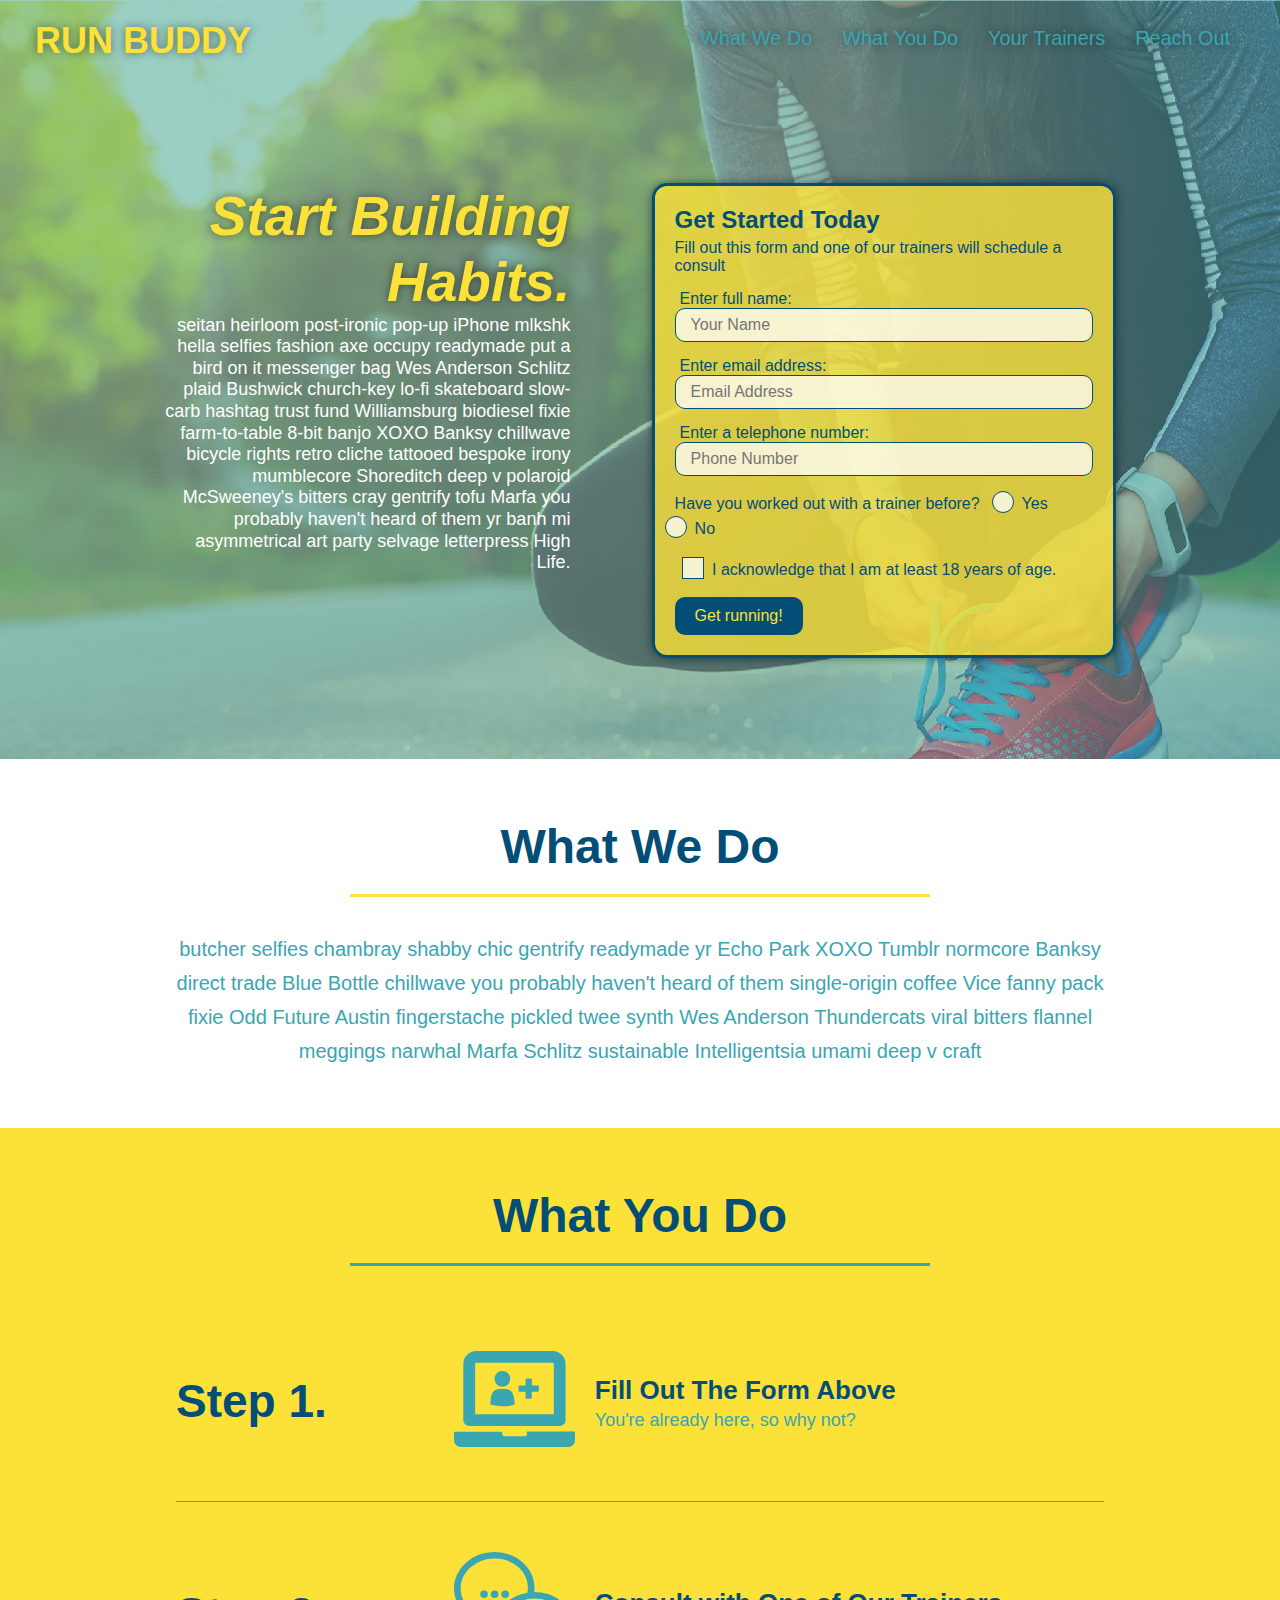
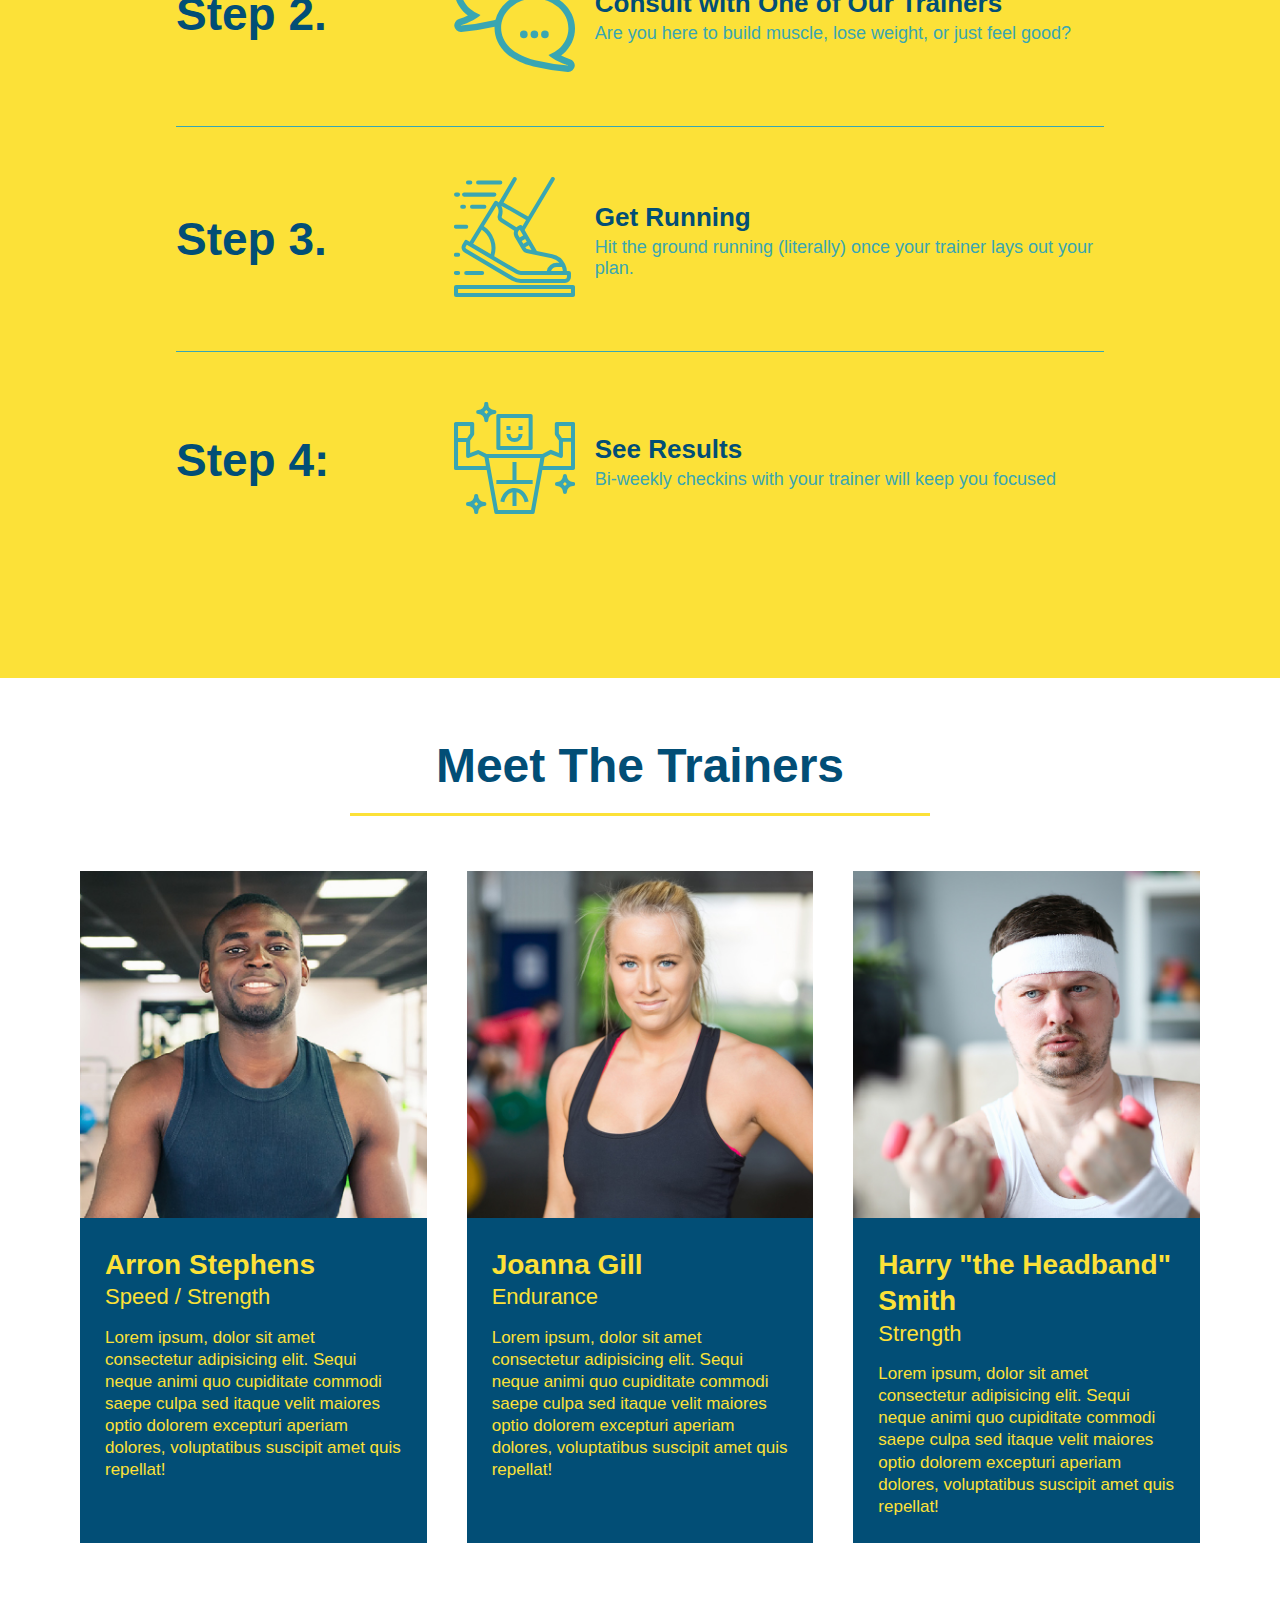
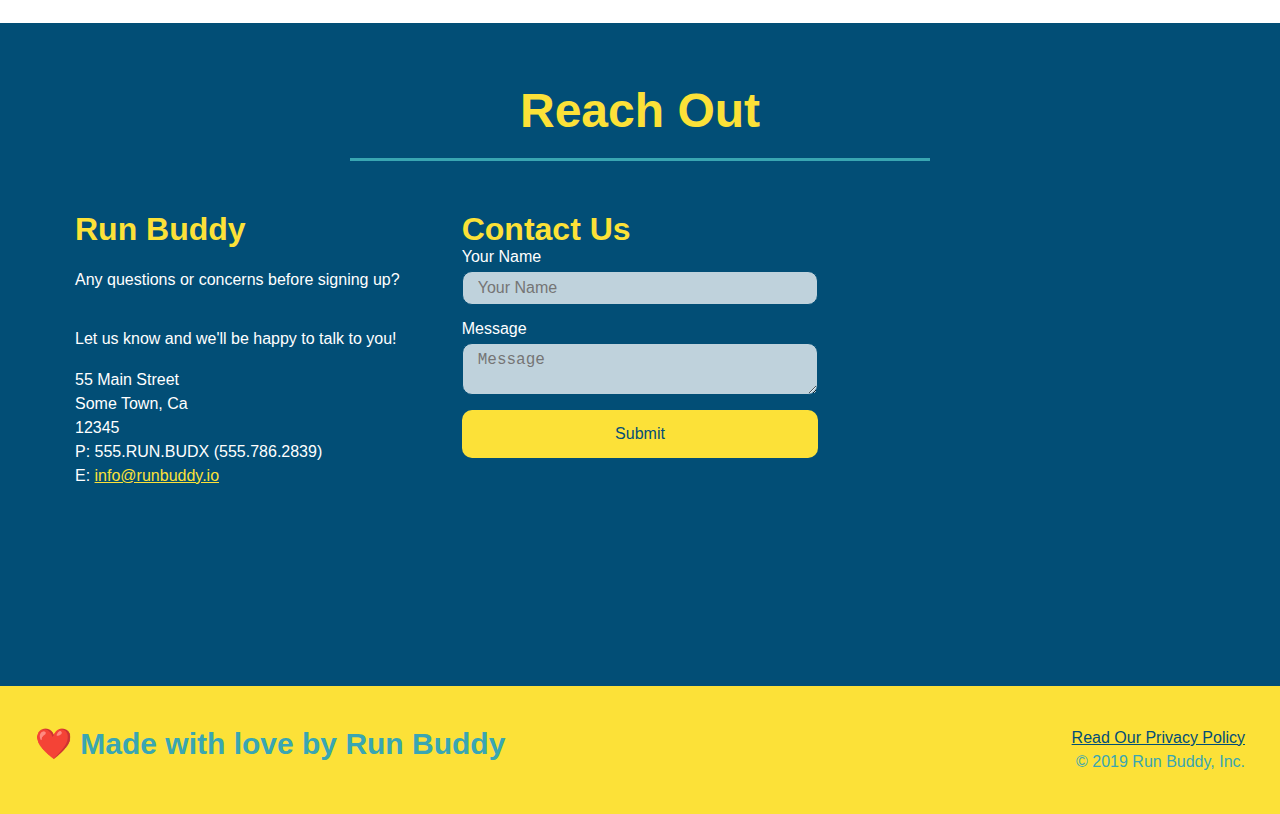
<file: index.html>
<!DOCTYPE html>
<html lang="en">
    
<head>
    <meta charset="UTF-8" />
    <meta name="viewport" content="width=device-width, initial-scale=1.0" />
    <title>Run Buddy</title>
    <link rel="stylesheet" href="./assets/css/style.css"/>
</head>

<body>
    <div>
    <!-- navigation-->
    <header>
        <h1>
        <a href="/">RUN BUDDY</a>
    </h1>
    <nav>
    <!-- Unordered list element -->
    <ul>
        <!-- List item element -->
        <li>
            <!-- Anchor element -->
            <a href="#what-we-do">What We Do</a>
        </li>
        <li>
            <a href="#what-you-do">What You Do</a>
        </li>
        <li>
            <a href="#your-trainers">Your Trainers</a>
        </li>
        <li>
            <a href="#reach-out">Reach Out</a>
        </li>
    </ul>
    </nav>
    </header>

    <!-- hero/jumbotron -->
    <section class="hero">
        <div class="hero-cta">
            <h2>Start Building Habits.</h2>
            <p>
               seitan heirloom post-ironic pop-up iPhone mlkshk hella selfies fashion axe occupy readymade put a bird on it messenger bag Wes Anderson Schlitz plaid Bushwick church-key lo-fi skateboard slow-carb hashtag trust fund Williamsburg biodiesel fixie farm-to-table 8-bit banjo XOXO Banksy chillwave bicycle rights retro cliche tattooed bespoke irony mumblecore Shoreditch deep v polaroid McSweeney's bitters cray gentrify tofu Marfa you probably haven't heard of them yr banh mi asymmetrical art party selvage letterpress High Life. 
            </p>
        </div>

        <div class="hero-form">
            <h3>Get Started Today</h3>
            <p>Fill out this form and one of our trainers will schedule a consult</p>
            <!-- Add form element -->
            <form>
                <label for="name">Enter full name:</label>
                <input type="text" placeholder="Your Name" name="name" id="name" class="form-input" />  
                <label for="email">Enter email address:</label>
                <input type="email" placeholder="Email Address" name="email address" id="email" class="form-input"/>
                <label for="phone">Enter a telephone number:</label>
                <input type="tel" placeholder="Phone Number" name="phone" id="phone" class="form-input" />
                
                <p>
                Have you worked out with a trainer before?
                <span class="radio-wrapper">
                    <input type="radio" name="trainer-confirm" id="trainer-yes" />
                    <label for="trainer-yes">Yes</label>
                </span>
                <span class="radio-wrapper">
                    <input type="radio" name="trainer-confirm" id="trainer-no" />
                    <label for="trainer-no">No</label>
                    </span>
                </p>
                <p>
                    <span class="checkbox-wrapper">
                    <input type="checkbox" name="checkpoint1" id="checkbox" />
                    <label for="checkbox">
                    I acknowledge that I am at least 18 years of age.
                </label>
                        
                    </span>
                    </p>
                    <button type="submit">
                        Get running!
                    </button>
                </form>
            </div>
    </section>
        <!-- end hero -->
            
    <!--"what we do?" section -->
    <section id="what-we-do" class="intro">
        <div class="flex-row">
        <h2 class="section-title primary-border">
            What We Do
        </h2>
        </div>
        <div class="flex-row">
        <p>
            butcher selfies chambray shabby chic gentrify readymade yr Echo Park XOXO Tumblr normcore Banksy direct trade Blue Bottle chillwave you probably haven't heard of them single-origin coffee Vice fanny pack fixie Odd Future Austin fingerstache pickled twee synth Wes Anderson Thundercats viral bitters flannel meggings narwhal Marfa Schlitz sustainable Intelligentsia umami deep v craft
        </p>
        </div>
    </section>

    <!--"what you do" section -->
    <section id="what-you-do" class="steps">
        <div class="flex-row">
        <h2 class="section-title secondary-border">
            What You Do
        </h2>
        </div>

        <div class="step"> 
            <h3>Step 1.</h3>
            <div class="step-info">
                <div class="step-img">
                <img src="./assets/images/step-1.svg" alt="" />
                </div>
                <div class="step-text">
                <h4>Fill Out The Form Above</h4>
                <p>You're already here, so why not?</p>
                </div>
            </div>
        </div>

        <div class="step">
            <h3>Step 2.</h3>
            <div class="step-info">
                <div class="step-img">
                <img src="./assets/images/step-2.svg" alt="" />
                </div>
                <div class="step-text">
                <h4>Consult with One of Our Trainers</h4>
                <p>Are you here to build muscle, lose weight, or just feel good?</p>
                </div>
            </div>
        </div>

        <div class="step">
            <h3>Step 3.</h3>
            <div class="step-info">
                <div class="step-img">
                <img src="./assets\images\step-3.svg" alt="" />
                </div>
                <div class="step-text">
                <h4>Get Running</h4>
                <p>Hit the ground running (literally) once your trainer lays out your plan.</p>
                </div>
            </div>
        </div>

        <div class="step">
            <h3>Step 4:</h3>
            <div class="step-info">
                <div class="step-img">
                <img src="./assets\images\step-4.svg" alt="" />
                </div>
                <div class="step-text">
                <h4>See Results</h4>
                <p>Bi-weekly checkins with your trainer will keep you focused</p>
                </div>
            </div>
        </div>

    </section>

    <!-- "meet the trainers" section-->
    <section id="your-trainers">
        <div class="flex-row">
        <h2 class="section-title primary-border">
            Meet The Trainers
        </h2>
        </div>

        <div class="trainers">
        <article class="trainer">
            <img src="./assets/images/trainer-1.jpg" alt="Arron Stephens in his workout clothes, ready to pump iron" />
            <div class="trainer-bio">
                <h3 class="trainer-name">Arron Stephens</h3>
                <h4 class="trainer-role">Speed / Strength</h4>
                <p>
                    Lorem ipsum, dolor sit amet consectetur adipisicing elit. Sequi neque animi quo cupiditate commodi saepe culpa sed
                    itaque velit maiores optio dolorem excepturi aperiam dolores, voluptatibus suscipit amet quis repellat!
                </p>
            </div>
        </article>

        <!-- second trainer bio-->
        <article class="trainer">
            <img src="./assets/images/trainer-2.jpg" alt="Joanna Gill cooling off after a workout" />
            <div class="trainer-bio">
                <h3 class="trainer-name">Joanna Gill</h3>
                <h4 class="trainer-role">Endurance</h4>
                <p>Lorem ipsum, dolor sit amet consectetur adipisicing elit. Sequi neque animi quo cupiditate commodi saepe culpa sed
                    itaque velit maiores optio dolorem excepturi aperiam dolores, voluptatibus suscipit amet quis repellat!
                </p>
            </div>
        </article>

        <!-- third trainer bio-->
        <article class="trainer">
            <img src="./assets/images/trainer-3.jpg" alt="Harry Smith wearing a headband and lifting comically small pink weights" />
            <div class="trainer-bio">
                <h3 class="trainer-name">Harry "the Headband" Smith</h3>
                <h4 class="trainer-role">Strength</h4>
                <p>
                    Lorem ipsum, dolor sit amet consectetur adipisicing elit. Sequi neque animi quo cupiditate commodi saepe culpa sed
                    itaque velit maiores optio dolorem excepturi aperiam dolores, voluptatibus suscipit amet quis repellat!
                </p>
            </div>
        </article>
        </div>
    </section>

    <!-- "reach out" section -->
    <section id="reach-out" class="contact">
        <div class="flex-row">
        <h2 class="section-title secondary-border">
            Reach Out
        </h2>
        </div>

        <div class="contact-info">
            <div>
            <h3>Run Buddy</h3>
            <p>Any questions or concerns before signing up?</p>
            <br />
            Let us know and we'll be happy to talk to you!
            </p>
            <address>
                55 Main Street <br />
                Some Town, Ca <br />
                12345 <br />
                P: 555.RUN.BUDX (555.786.2839) <br />
                E: <a href="mailto:info@runbuddy.io">info@runbuddy.io</a>
            </address>
        </div>

        <div class="contact-form">
            <h3>Contact Us</h3>
            <form>
                <label for="contact-name">Your Name</label>
                <input type="text" id="contact-name" placeholder="Your Name" />

                <label for="contact-message">Message</label>
                <textarea id="contact-message" placeholder="Message"></textarea>

                <button type="submit">Submit</button>
            </form>
        </div>

        <iframe src="https://www.google.com/maps/embed?pb=!1m18!1m12!1m3!1d2909.3594235876017!2d-87.98342108457864!3d43.18096867914035!2m3!1f0!2f0!3f0!3m2!1i1024!2i768!4f13.1!3m3!1m2!1s0x8804e2f21f61628b%3A0xec68ac436f4f322d!2s5666%20W%20Green%20Brook%20Dr%2C%20Brown%20Deer%2C%20WI%2053223!5e0!3m2!1sen!2sus!4v1638125254003!5m2!1sen!2sus" 
            frameborder="0"
            style="border:0;" 
            allowfullscreen>
            </iframe>
        </div>
    </section>

    <!-- footer -->
    <footer>
        <h2>❤️ Made with love by Run Buddy</h2>
        <div>
            <a href="./privacy-policy.html">Read Our Privacy Policy</a><br/>
            &copy; 2019 Run Buddy, Inc.
        </div>
    </footer>       
</body>

</html>
</file>
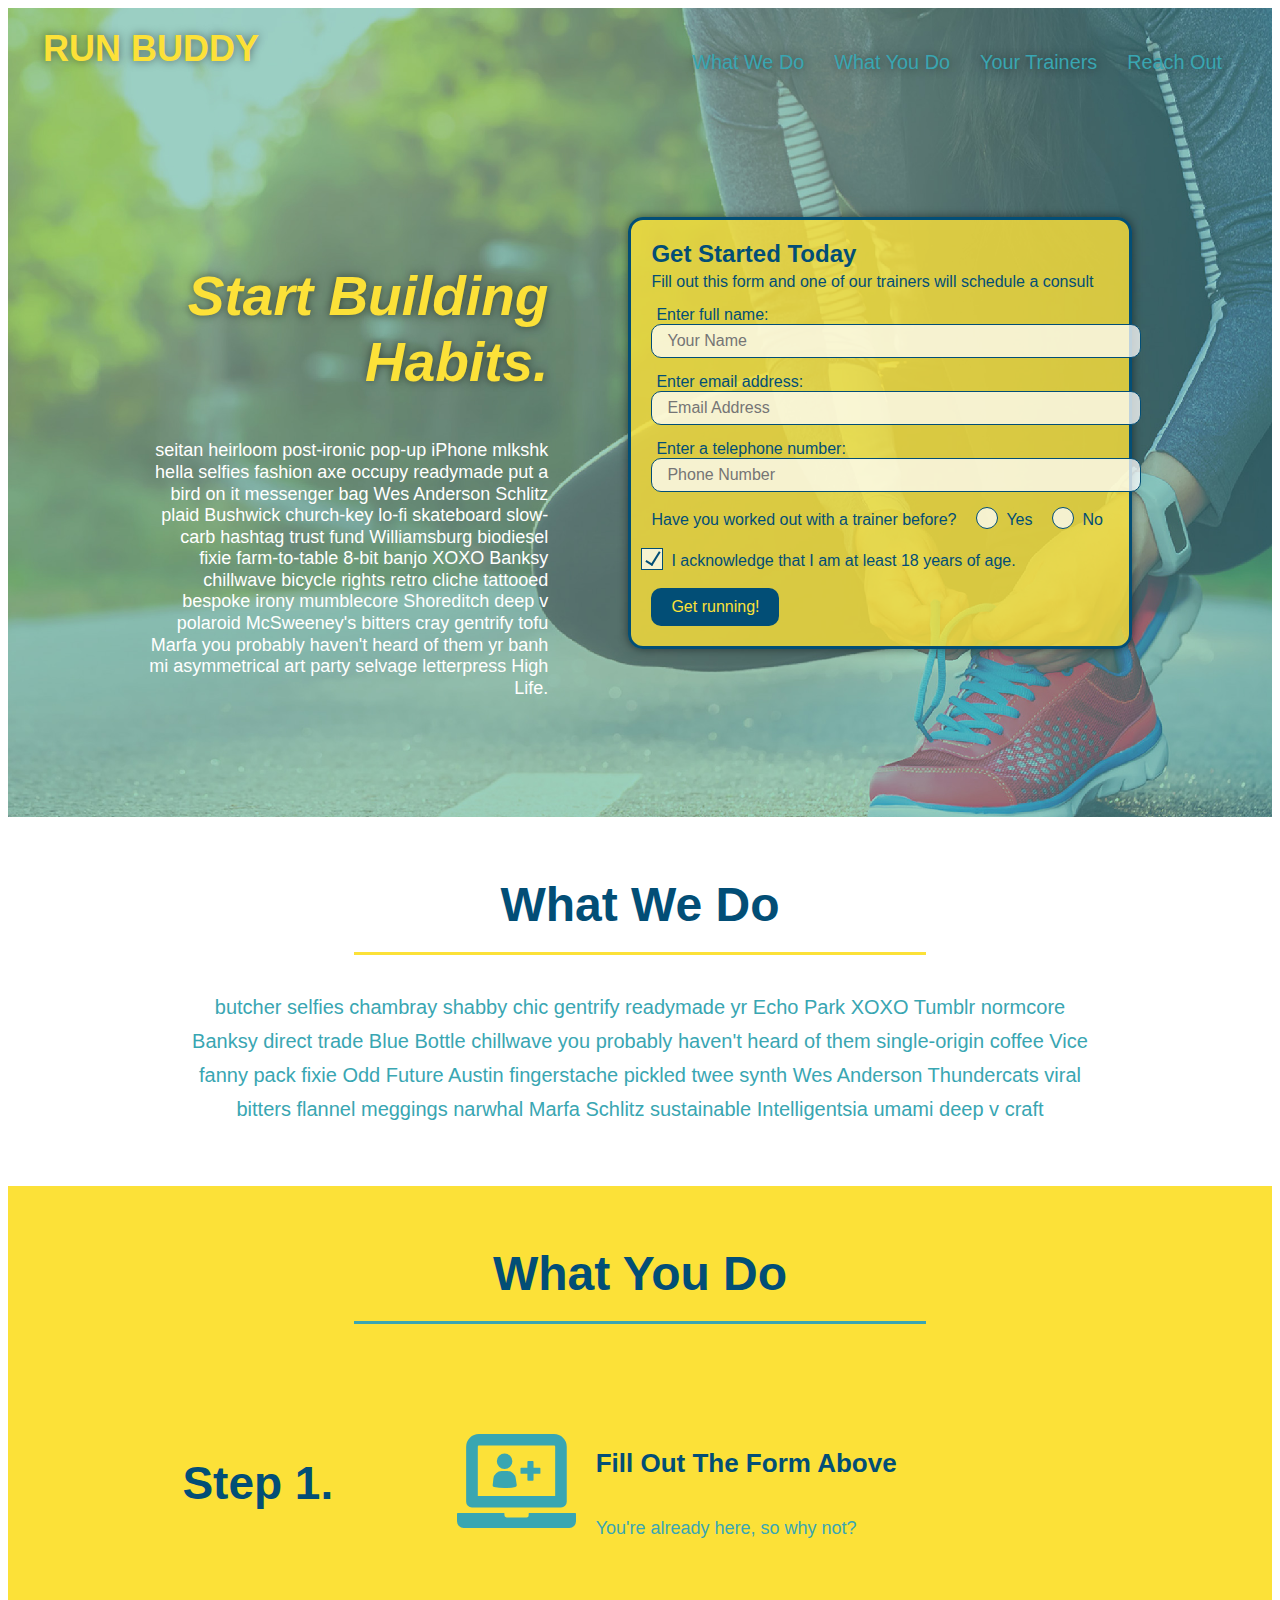
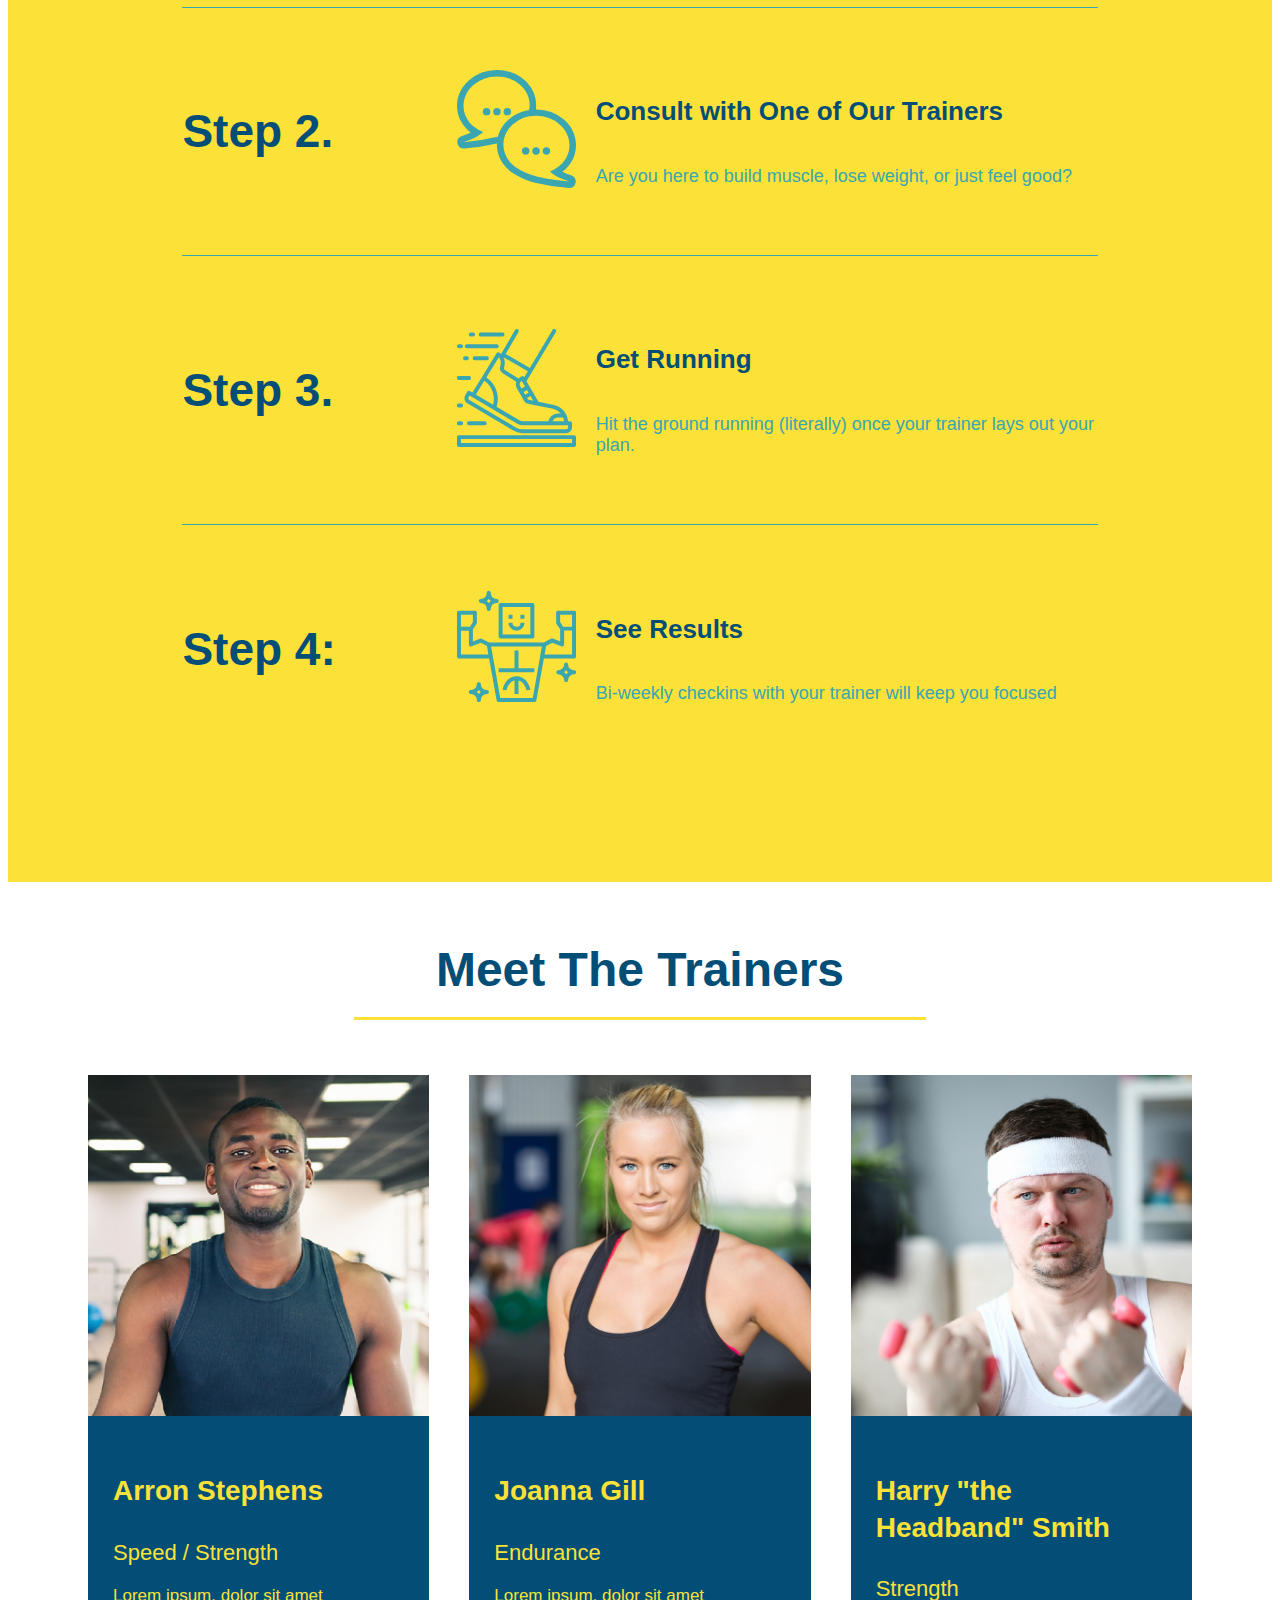
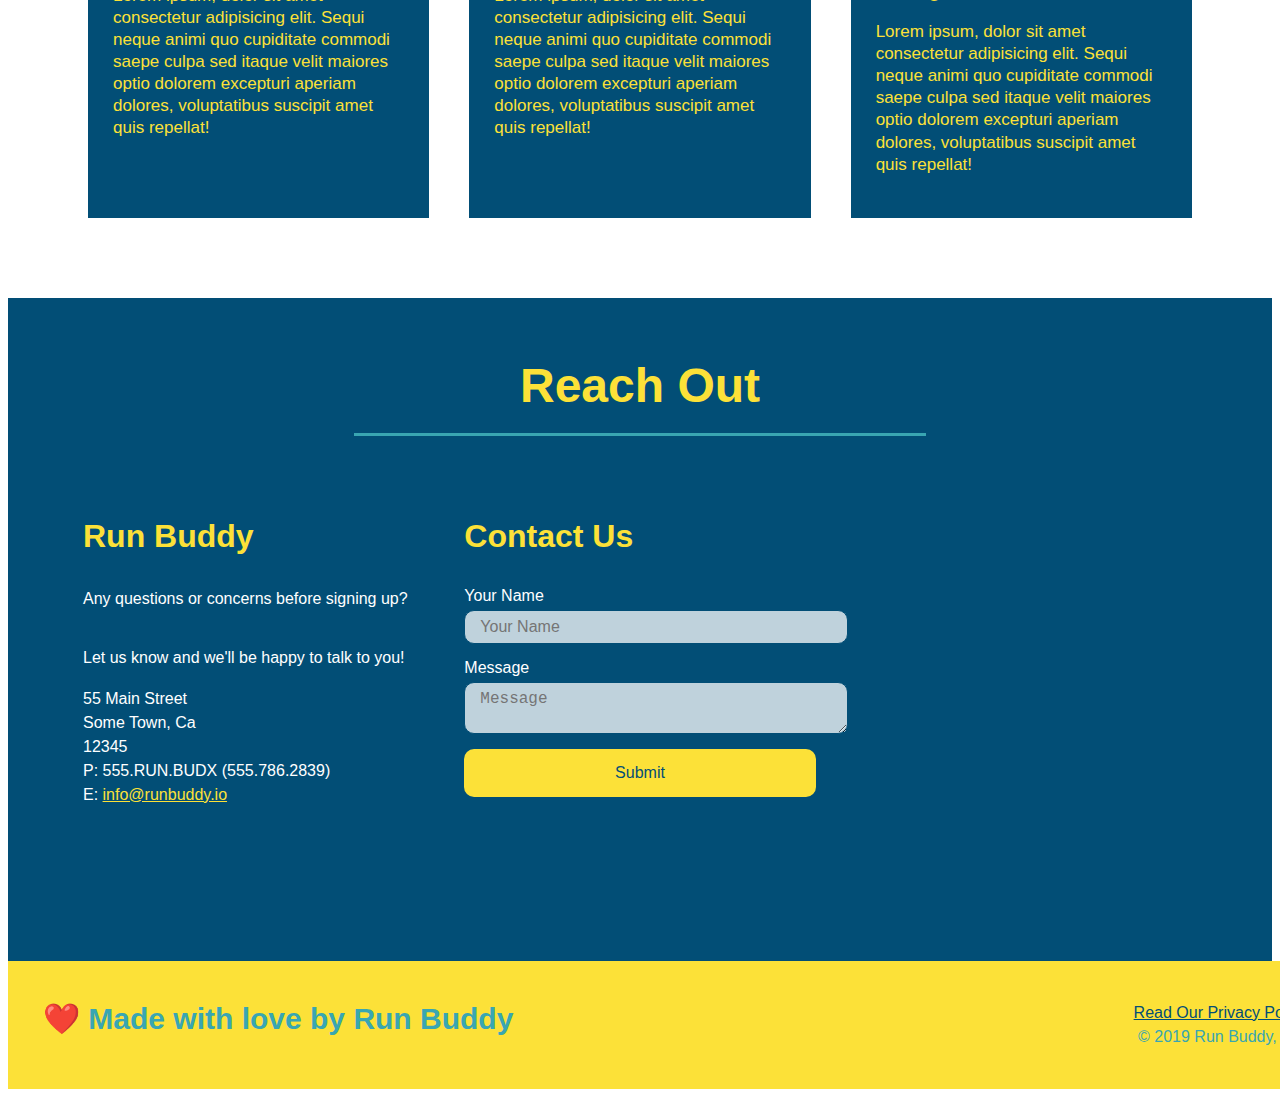
<file: run-buddy/index.html>
<!DOCTYPE html>
<html lang="en">
    
<head>
    <meta charset="UTF-8" />
    <meta name="viewport" content="width=device-width, initial-scale=1.0" />
    <title>Run Buddy</title>
    <link rel="stylesheet" href="./assets/css/style.css"/>
</head>

<body>
    <div>
    <!-- navigation-->
    <header>
        <h1>
        <a href="/">RUN BUDDY</a>
    </h1>
    <nav>
    <!-- Unordered list element -->
    <ul>
        <!-- List item element -->
        <li>
            <!-- Anchor element -->
            <a href="#what-we-do">What We Do</a>
        </li>
        <li>
            <a href="#what-you-do">What You Do</a>
        </li>
        <li>
            <a href="#your-trainers">Your Trainers</a>
        </li>
        <li>
            <a href="#reach-out">Reach Out</a>
        </li>
    </ul>
    </nav>
    </header>

    <!-- hero/jumbotron -->
    <section class="hero">
        <div class="hero-cta">
            <h2>Start Building Habits.</h2>
            <p>
               seitan heirloom post-ironic pop-up iPhone mlkshk hella selfies fashion axe occupy readymade put a bird on it messenger bag Wes Anderson Schlitz plaid Bushwick church-key lo-fi skateboard slow-carb hashtag trust fund Williamsburg biodiesel fixie farm-to-table 8-bit banjo XOXO Banksy chillwave bicycle rights retro cliche tattooed bespoke irony mumblecore Shoreditch deep v polaroid McSweeney's bitters cray gentrify tofu Marfa you probably haven't heard of them yr banh mi asymmetrical art party selvage letterpress High Life. 
            </p>
        </div>

        <div class="hero-form">
            <h3>Get Started Today</h3>
            <p>Fill out this form and one of our trainers will schedule a consult</p>
            <!-- Add form element -->
            <form>
                <label for="name">Enter full name:</label>
                <input type="text" placeholder="Your Name" name="name" id="name" class="form-input" />  
                <label for="email">Enter email address:</label>
                <input type="email" placeholder="Email Address" name="email address" id="email" class="form-input"/>
                <label for="phone">Enter a telephone number:</label>
                <input type="tel" placeholder="Phone Number" name="phone" id="phone" class="form-input" />
                
                <p>
                Have you worked out with a trainer before?
                <span class="radio-wrapper">
                    <input type="radio" name="trainer-confirm" id="trainer-yes" />
                    <label for="trainer-yes">Yes</label>
                </span>
                <span class="radio-wrapper">
                    <input type="radio" name="trainer-confirm" id="trainer-no" />
                    <label for="trainer-no">No</label>
                    </span>
                </p>
                <p>
                    <span class="checkbox-wrapper">
                    <label for="checkbox" >
                    I acknowledge that I am at least 18 years of age.
                    </label>
                        <input type="checkbox" name="age-confirm" id="checkbox" />
                    </span>
                    </p>
                    <button type="submit">
                        Get running!
                    </button>
                </form>
            </div>
    </section>
        <!-- end hero -->
            
    <!--"what we do?" section -->
    <section id="what-we-do" class="intro">
        <div class="flex-row">
        <h2 class="section-title primary-border">
            What We Do
        </h2>
        </div>
        <div class="flex-row">
        <p>
            butcher selfies chambray shabby chic gentrify readymade yr Echo Park XOXO Tumblr normcore Banksy direct trade Blue Bottle chillwave you probably haven't heard of them single-origin coffee Vice fanny pack fixie Odd Future Austin fingerstache pickled twee synth Wes Anderson Thundercats viral bitters flannel meggings narwhal Marfa Schlitz sustainable Intelligentsia umami deep v craft
        </p>
        </div>
    </section>

    <!--"what you do" section -->
    <section id="what-you-do" class="steps">
        <div class="flex-row">
        <h2 class="section-title secondary-border">
            What You Do
        </h2>
        </div>

        <div class="step"> 
            <h3>Step 1.</h3>
            <div class="step-info">
                <div class="step-img">
                <img src="./assets/images/step-1.svg" alt="" />
                </div>
                <div class="step-text">
                <h4>Fill Out The Form Above</h4>
                <p>You're already here, so why not?</p>
                </div>
            </div>
        </div>

        <div class="step">
            <h3>Step 2.</h3>
            <div class="step-info">
                <div class="step-img">
                <img src="./assets/images/step-2.svg" alt="" />
                </div>
                <div class="step-text">
                <h4>Consult with One of Our Trainers</h4>
                <p>Are you here to build muscle, lose weight, or just feel good?</p>
                </div>
            </div>
        </div>

        <div class="step">
            <h3>Step 3.</h3>
            <div class="step-info">
                <div class="step-img">
                <img src="./assets\images\step-3.svg" alt="" />
                </div>
                <div class="step-text">
                <h4>Get Running</h4>
                <p>Hit the ground running (literally) once your trainer lays out your plan.</p>
                </div>
            </div>
        </div>

        <div class="step">
            <h3>Step 4:</h3>
            <div class="step-info">
                <div class="step-img">
                <img src="./assets\images\step-4.svg" alt="" />
                </div>
                <div class="step-text">
                <h4>See Results</h4>
                <p>Bi-weekly checkins with your trainer will keep you focused</p>
                </div>
            </div>
        </div>

    </section>

    <!-- "meet the trainers" section-->
    <section id="your-trainers">
        <div class="flex-row">
        <h2 class="section-title primary-border">
            Meet The Trainers
        </h2>
        </div>

        <div class="trainers">
        <article class="trainer">
            <img src="./assets/images/trainer-1.jpg" alt="Arron Stephens in his workout clothes, ready to pump iron" />
            <div class="trainer-bio">
                <h3 class="trainer-name">Arron Stephens</h3>
                <h4 class="trainer-role">Speed / Strength</h4>
                <p>
                    Lorem ipsum, dolor sit amet consectetur adipisicing elit. Sequi neque animi quo cupiditate commodi saepe culpa sed
                    itaque velit maiores optio dolorem excepturi aperiam dolores, voluptatibus suscipit amet quis repellat!
                </p>
            </div>
        </article>

        <!-- second trainer bio-->
        <article class="trainer">
            <img src="./assets/images/trainer-2.jpg" alt="Joanna Gill cooling off after a workout" />
            <div class="trainer-bio">
                <h3 class="trainer-name">Joanna Gill</h3>
                <h4 class="trainer-role">Endurance</h4>
                <p>Lorem ipsum, dolor sit amet consectetur adipisicing elit. Sequi neque animi quo cupiditate commodi saepe culpa sed
                    itaque velit maiores optio dolorem excepturi aperiam dolores, voluptatibus suscipit amet quis repellat!
                </p>
            </div>
        </article>

        <!-- third trainer bio-->
        <article class="trainer">
            <img src="./assets/images/trainer-3.jpg" alt="Harry Smith wearing a headband and lifting comically small pink weights" />
            <div class="trainer-bio">
                <h3 class="trainer-name">Harry "the Headband" Smith</h3>
                <h4 class="trainer-role">Strength</h4>
                <p>
                    Lorem ipsum, dolor sit amet consectetur adipisicing elit. Sequi neque animi quo cupiditate commodi saepe culpa sed
                    itaque velit maiores optio dolorem excepturi aperiam dolores, voluptatibus suscipit amet quis repellat!
                </p>
            </div>
        </article>
        </div>
    </section>

    <!-- "reach out" section -->
    <section id="reach-out" class="contact">
        <div class="flex-row">
        <h2 class="section-title secondary-border">
            Reach Out
        </h2>
        </div>

        <div class="contact-info">
            <div>
            <h3>Run Buddy</h3>
            <p>Any questions or concerns before signing up?</p>
            <br />
            Let us know and we'll be happy to talk to you!
            </p>
            <address>
                55 Main Street <br />
                Some Town, Ca <br />
                12345 <br />
                P: 555.RUN.BUDX (555.786.2839) <br />
                E: <a href="mailto:info@runbuddy.io">info@runbuddy.io</a>
            </address>
        </div>

        <div class="contact-form">
            <h3>Contact Us</h3>
            <form>
                <label for="contact-name">Your Name</label>
                <input type="text" id="contact-name" placeholder="Your Name" />

                <label for="contact-message">Message</label>
                <textarea id="contact-message" placeholder="Message"></textarea>

                <button type="submit">Submit</button>
            </form>
        </div>

        <iframe src="https://www.google.com/maps/embed?pb=!1m18!1m12!1m3!1d2909.3594235876017!2d-87.98342108457864!3d43.18096867914035!2m3!1f0!2f0!3f0!3m2!1i1024!2i768!4f13.1!3m3!1m2!1s0x8804e2f21f61628b%3A0xec68ac436f4f322d!2s5666%20W%20Green%20Brook%20Dr%2C%20Brown%20Deer%2C%20WI%2053223!5e0!3m2!1sen!2sus!4v1638125254003!5m2!1sen!2sus" 
            frameborder="0"
            style="border:0;" 
            allowfullscreen>
            </iframe>
        </div>
    </section>

    <!-- footer -->
    <footer>
        <h2>❤️ Made with love by Run Buddy</h2>
        <div>
            <a href="./privacy-policy.html">Read Our Privacy Policy</a><br/>
            &copy; 2019 Run Buddy, Inc.
        </div>
    </footer>       
</body>

</html>
</file>
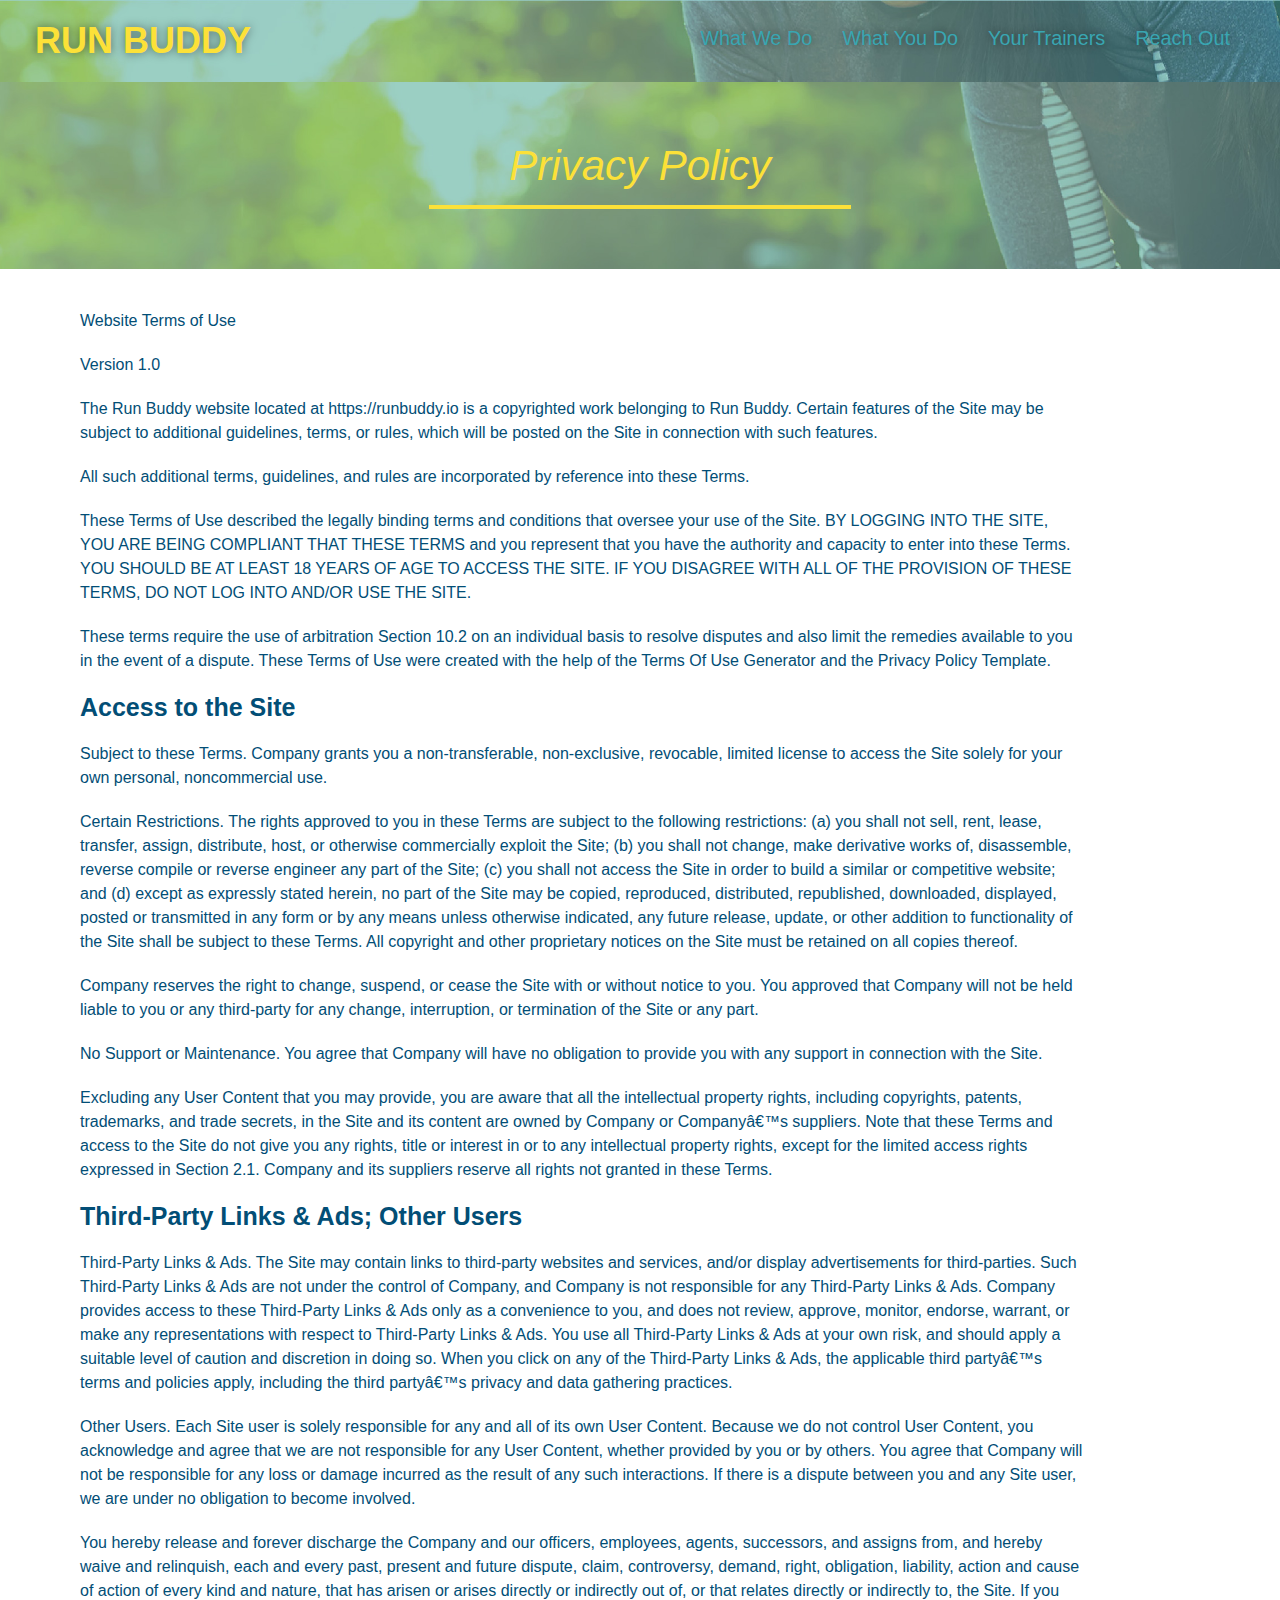
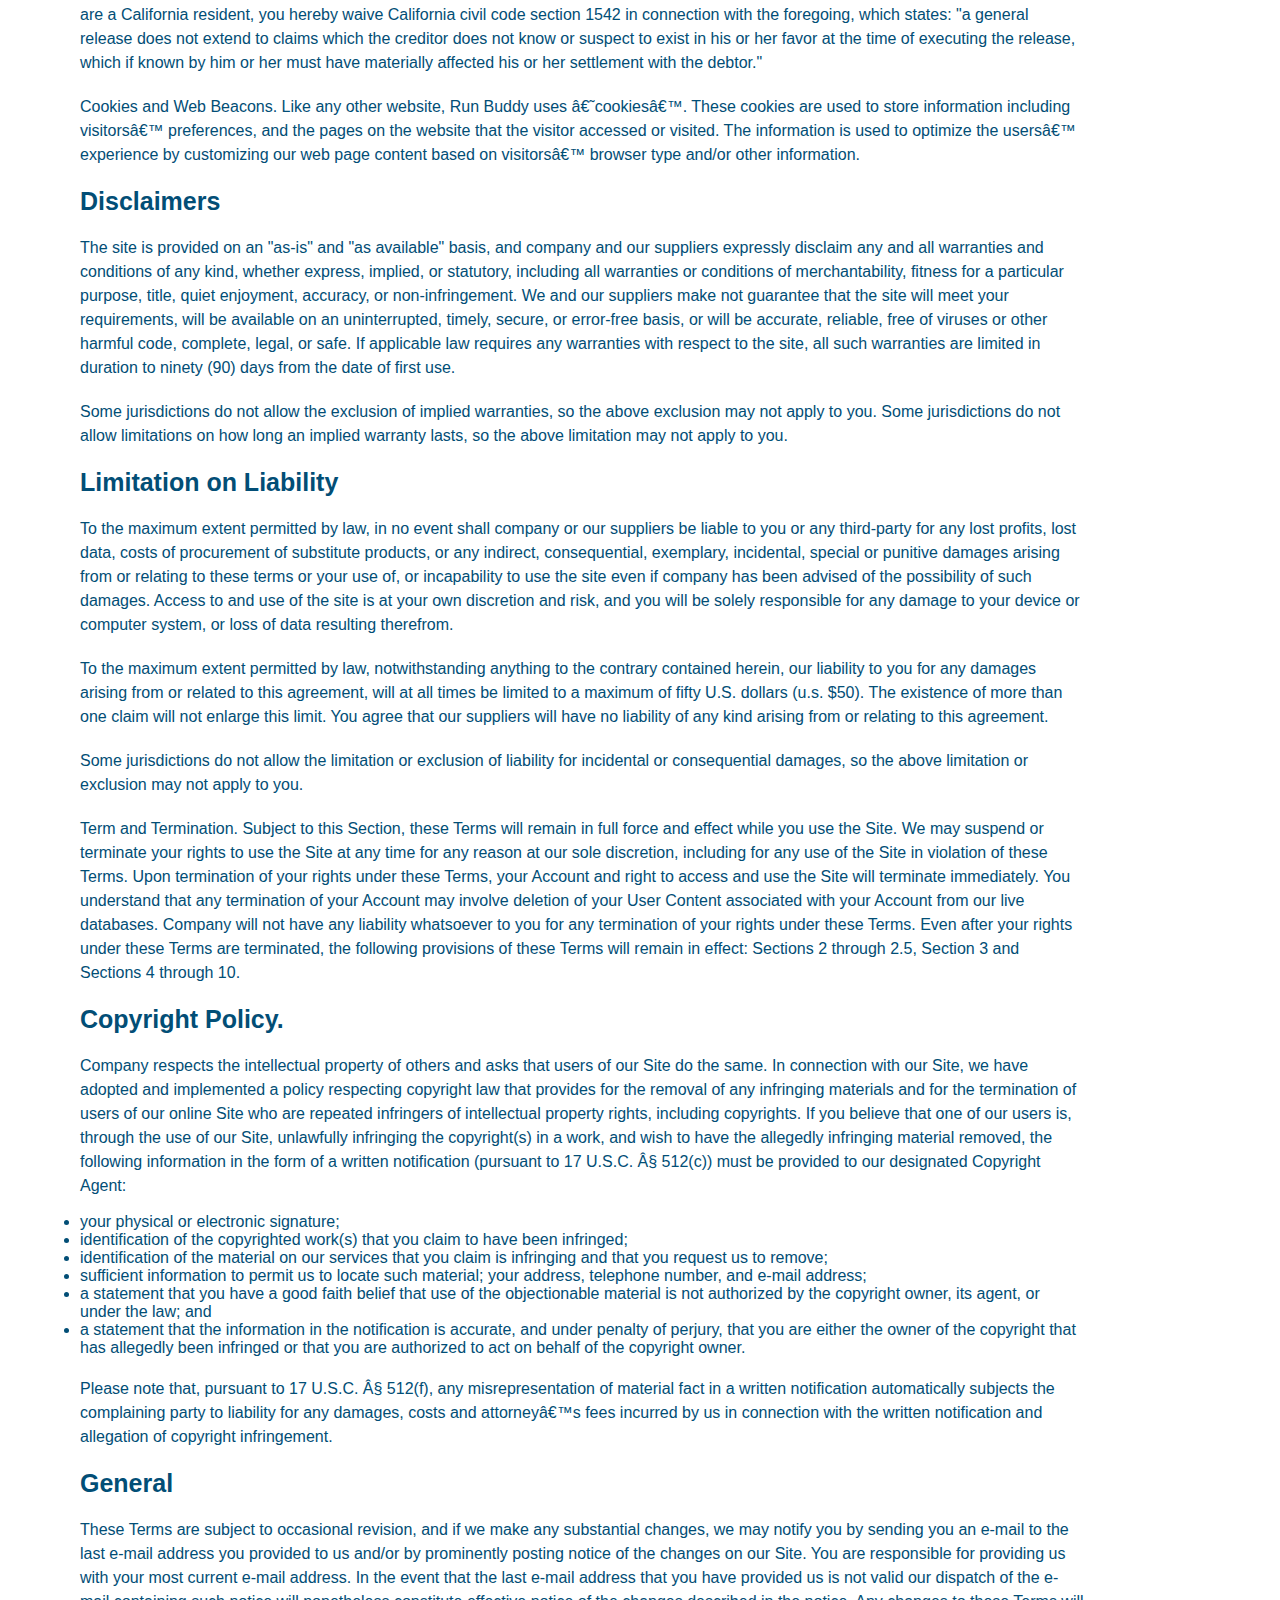
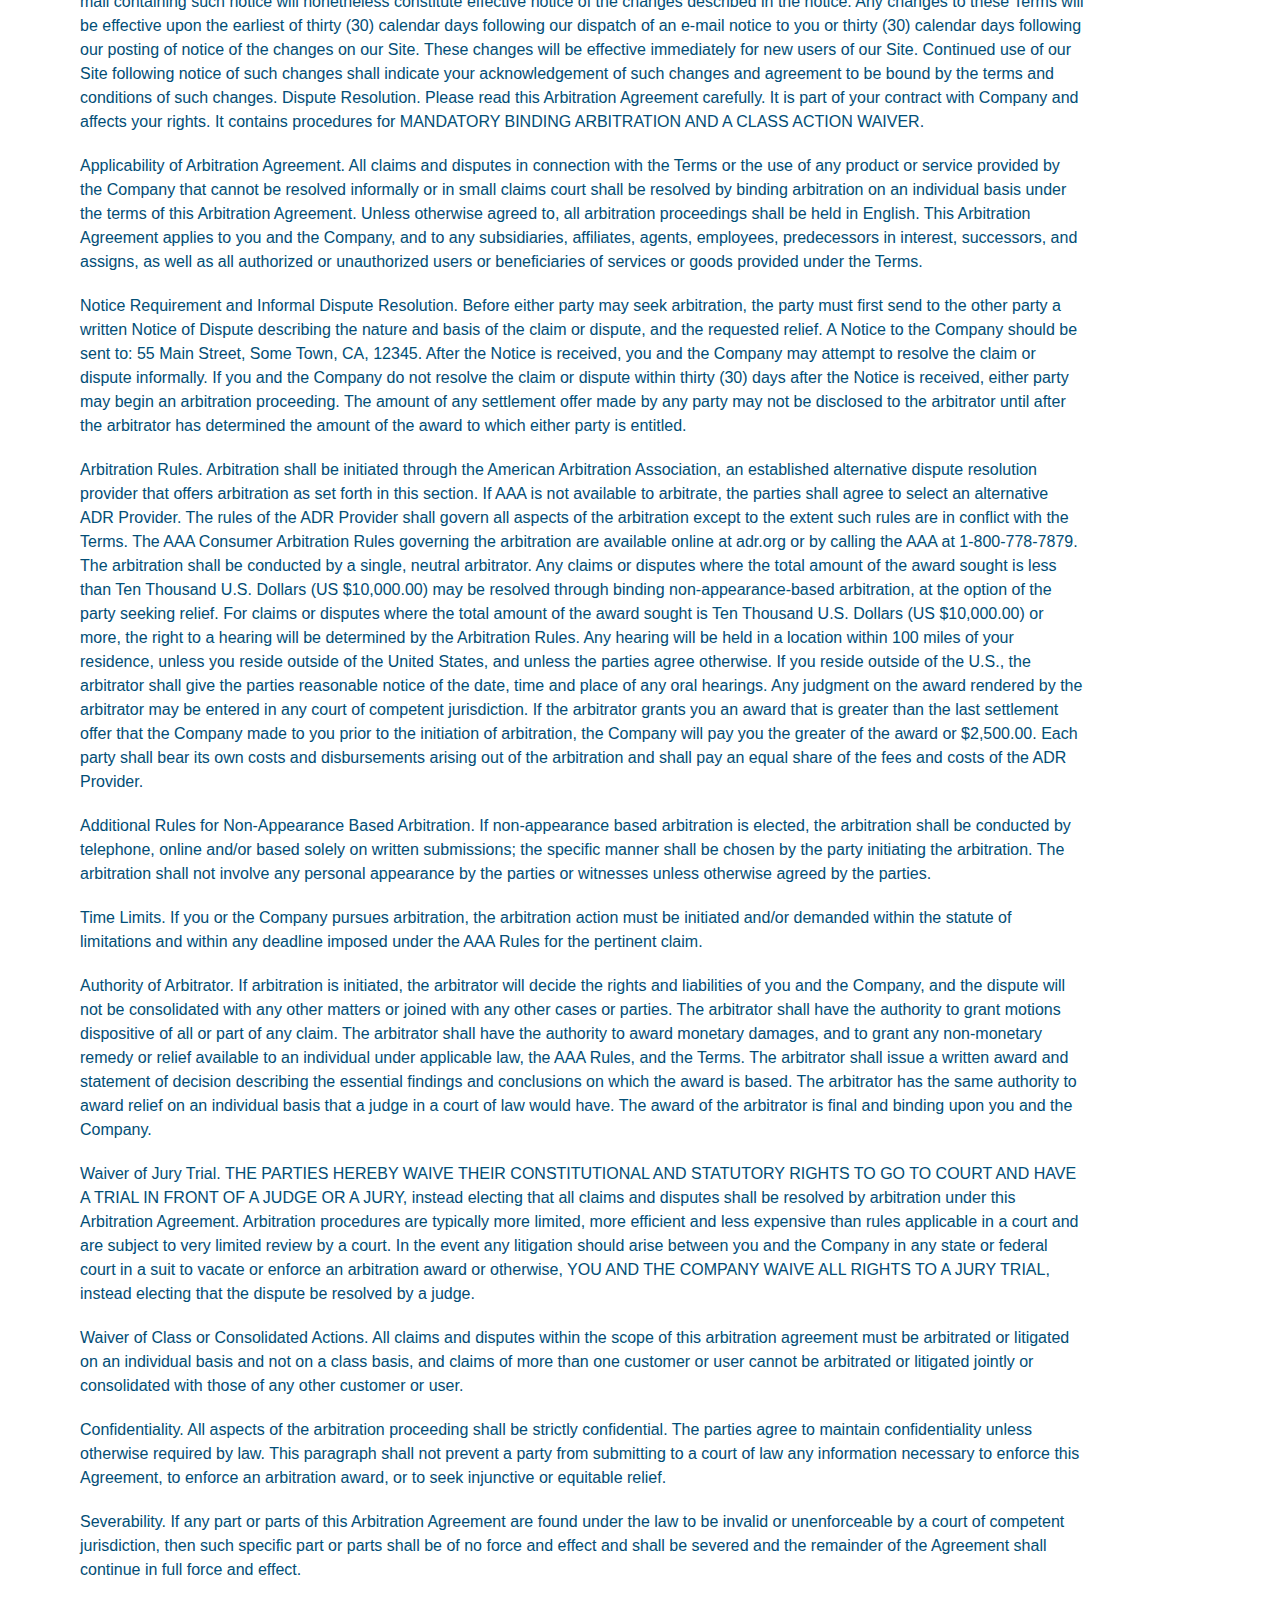
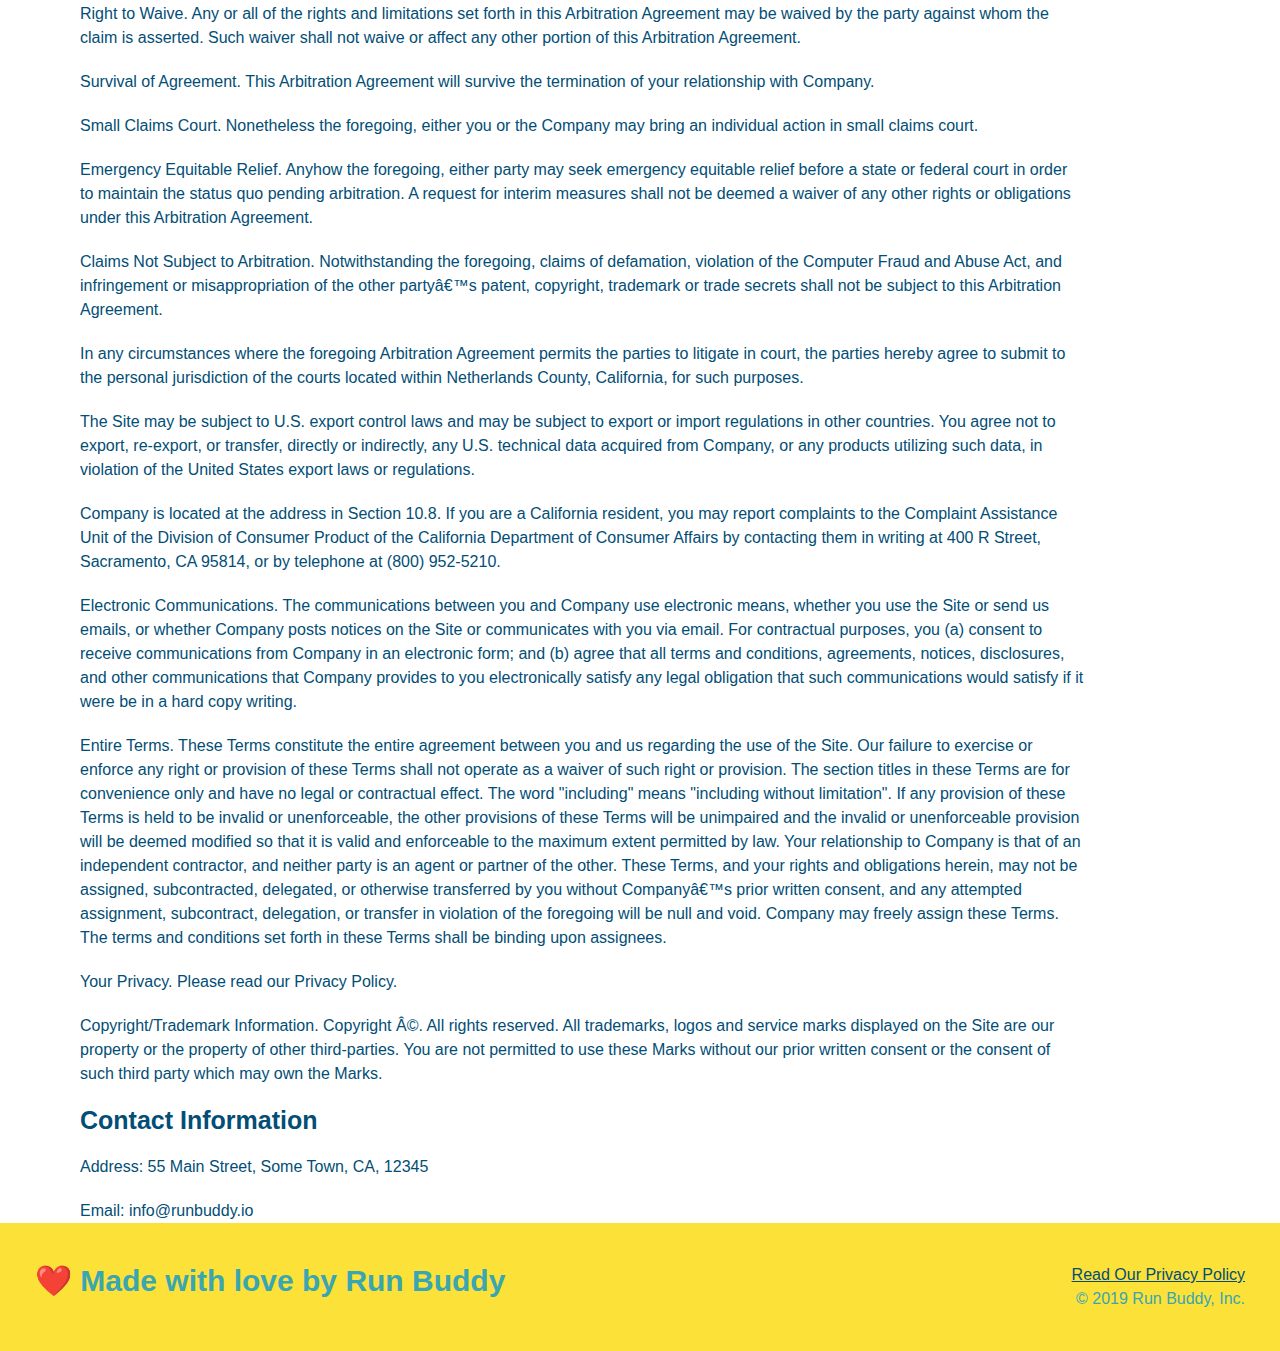
<file: privacy-policy.html>
<!DOCTYPE html>
<html lang="en">
<head>
    <meta charset="UTF-8">
    <meta http-equiv="X-UA-Compatible" content="IE=edge">
    <meta name="viewport" content="width=device-width, initial-scale=1.0" />
    <link rel="stylesheet" href="./assets/css/style.css" />
    <link rel="stylesheet" href="./assets/css/secondary-styles.css" />
    <title>Privacy Policy - Run Buddy</title>

</head>

<body>
    <div>
    <!-- Do this to all of the <a> elements in privacy-policy.html -->
    <header>
        <h1>
        <a href="/">RUN BUDDY</a>
    </h1>
    <nav>
    <!-- Unordered list element -->
    <ul>
        <!-- List item element -->
        <li>
            <!-- Anchor element -->
            <a href="./index/html#what-we-do">What We Do</a>
        </li>
        <li>
            <a href="./index/html#what-you-do">What You Do</a>
        </li>
        <li>
            <a href="./index/html#your-trainers">Your Trainers</a>
        </li>
        <li>
            <a href="./index/html#reach-out">Reach Out</a>
        </li>
    </ul>
    </nav>
    </header>

    <section class="hero">
        <h2 class="page-title">
            Privacy Policy
        </h2>

    </section>

    <article class="secondary-content">
        
      <p>
        Website Terms of Use
      </p>

      <p>
        Version 1.0
      </p>

      <p>
        The Run Buddy website located at https://runbuddy.io is a copyrighted work belonging to Run Buddy. Certain
        features of the Site may be subject to additional guidelines, terms, or rules, which will be posted on the Site
        in connection with such features.
      </p>

      <p>
        All such additional terms, guidelines, and rules are incorporated by reference into these Terms.
      </p>

      <p>
        These Terms of Use described the legally binding terms and conditions that oversee your use of the Site. BY
        LOGGING INTO THE SITE, YOU ARE BEING COMPLIANT THAT THESE TERMS and you represent that you have the authority
        and capacity to enter into these Terms. YOU SHOULD BE AT LEAST 18 YEARS OF AGE TO ACCESS THE SITE. IF YOU
        DISAGREE WITH ALL OF THE PROVISION OF THESE TERMS, DO NOT LOG INTO AND/OR USE THE SITE.
      </p>

      <p>
        These terms require the use of arbitration Section 10.2 on an individual basis to resolve disputes and also
        limit the remedies available to you in the event of a dispute. These Terms of Use were created with the help of
        the Terms Of Use Generator and the Privacy Policy Template.
      </p>

      <h3>
        Access to the Site
      </h3>

      <p>
        Subject to these Terms. Company grants you a non-transferable, non-exclusive, revocable, limited license to
        access the Site solely for your own personal, noncommercial use.
      </p>

      <p>
        Certain Restrictions. The rights approved to you in these Terms are subject to the following restrictions: (a)
        you shall not sell, rent, lease, transfer, assign, distribute, host, or otherwise commercially exploit the Site;
        (b) you shall not change, make derivative works of, disassemble, reverse compile or reverse engineer any part of
        the Site; (c) you shall not access the Site in order to build a similar or competitive website; and (d) except
        as expressly stated herein, no part of the Site may be copied, reproduced, distributed, republished, downloaded,
        displayed, posted or transmitted in any form or by any means unless otherwise indicated, any future release,
        update, or other addition to functionality of the Site shall be subject to these Terms. All copyright and other
        proprietary notices on the Site must be retained on all copies thereof.
      </p>

      <p>
        Company reserves the right to change, suspend, or cease the Site with or without notice to you. You approved
        that Company will not be held liable to you or any third-party for any change, interruption, or termination of
        the Site or any part.
      </p>

      <p>
        No Support or Maintenance. You agree that Company will have no obligation to provide you with any support in
        connection with the Site.
      </p>

      <p>
        Excluding any User Content that you may provide, you are aware that all the intellectual property rights,
        including copyrights, patents, trademarks, and trade secrets, in the Site and its content are owned by Company
        or Companyâ€™s suppliers. Note that these Terms and access to the Site do not give you any rights, title or
        interest in or to any intellectual property rights, except for the limited access rights expressed in Section
        2.1. Company and its suppliers reserve all rights not granted in these Terms.
      </p>

      <h3>
        Third-Party Links & Ads; Other Users
      </h3>

      <p>
        Third-Party Links & Ads. The Site may contain links to third-party websites and services, and/or display
        advertisements for third-parties. Such Third-Party Links & Ads are not under the control of Company, and Company
        is not responsible for any Third-Party Links & Ads. Company provides access to these Third-Party Links & Ads
        only as a convenience to you, and does not review, approve, monitor, endorse, warrant, or make any
        representations with respect to Third-Party Links & Ads. You use all Third-Party Links & Ads at your own risk,
        and should apply a suitable level of caution and discretion in doing so. When you click on any of the
        Third-Party Links & Ads, the applicable third partyâ€™s terms and policies apply, including the third partyâ€™s
        privacy and data gathering practices.
      </p>

      <p>
        Other Users. Each Site user is solely responsible for any and all of its own User Content. Because we do not
        control User Content, you acknowledge and agree that we are not responsible for any User Content, whether
        provided by you or by others. You agree that Company will not be responsible for any loss or damage incurred as
        the result of any such interactions. If there is a dispute between you and any Site user, we are under no
        obligation to become involved.
      </p>

      <p>
        You hereby release and forever discharge the Company and our officers, employees, agents, successors, and
        assigns from, and hereby waive and relinquish, each and every past, present and future dispute, claim,
        controversy, demand, right, obligation, liability, action and cause of action of every kind and nature, that has
        arisen or arises directly or indirectly out of, or that relates directly or indirectly to, the Site. If you are
        a California resident, you hereby waive California civil code section 1542 in connection with the foregoing,
        which states: "a general release does not extend to claims which the creditor does not know or suspect to exist
        in his or her favor at the time of executing the release, which if known by him or her must have materially
        affected his or her settlement with the debtor."
      </p>

      <p>
        Cookies and Web Beacons. Like any other website, Run Buddy uses â€˜cookiesâ€™. These cookies are used to store
        information including visitorsâ€™ preferences, and the pages on the website that the visitor accessed or visited.
        The information is used to optimize the usersâ€™ experience by customizing our web page content based on visitorsâ€™
        browser type and/or other information.
      </p>

      <h3>
        Disclaimers
      </h3>

      <p>
        The site is provided on an "as-is" and "as available" basis, and company and our suppliers expressly disclaim
        any and all warranties and conditions of any kind, whether express, implied, or statutory, including all
        warranties or conditions of merchantability, fitness for a particular purpose, title, quiet enjoyment, accuracy,
        or non-infringement. We and our suppliers make not guarantee that the site will meet your requirements, will be
        available on an uninterrupted, timely, secure, or error-free basis, or will be accurate, reliable, free of
        viruses or other harmful code, complete, legal, or safe. If applicable law requires any warranties with respect
        to the site, all such warranties are limited in duration to ninety (90) days from the date of first use.
      </p>

      <p>
        Some jurisdictions do not allow the exclusion of implied warranties, so the above exclusion may not apply to
        you. Some jurisdictions do not allow limitations on how long an implied warranty lasts, so the above limitation
        may not apply to you.
      </p>

      <h3>
        Limitation on Liability
      </h3>

      <p>
        To the maximum extent permitted by law, in no event shall company or our suppliers be liable to you or any
        third-party for any lost profits, lost data, costs of procurement of substitute products, or any indirect,
        consequential, exemplary, incidental, special or punitive damages arising from or relating to these terms or
        your use of, or incapability to use the site even if company has been advised of the possibility of such
        damages. Access to and use of the site is at your own discretion and risk, and you will be solely responsible
        for any damage to your device or computer system, or loss of data resulting therefrom.
      </p>

      <p>
        To the maximum extent permitted by law, notwithstanding anything to the contrary contained herein, our liability
        to you for any damages arising from or related to this agreement, will at all times be limited to a maximum of
        fifty U.S. dollars (u.s. $50). The existence of more than one claim will not enlarge this limit. You agree that
        our suppliers will have no liability of any kind arising from or relating to this agreement.
      </p>

      <p>
        Some jurisdictions do not allow the limitation or exclusion of liability for incidental or consequential
        damages, so the above limitation or exclusion may not apply to you.
      </p>

      <p>
        Term and Termination. Subject to this Section, these Terms will remain in full force and effect while you use
        the Site. We may suspend or terminate your rights to use the Site at any time for any reason at our sole
        discretion, including for any use of the Site in violation of these Terms. Upon termination of your rights under
        these Terms, your Account and right to access and use the Site will terminate immediately. You understand that
        any termination of your Account may involve deletion of your User Content associated with your Account from our
        live databases. Company will not have any liability whatsoever to you for any termination of your rights under
        these Terms. Even after your rights under these Terms are terminated, the following provisions of these Terms
        will remain in effect: Sections 2 through 2.5, Section 3 and Sections 4 through 10.
      </p>

      <h3>
        Copyright Policy.
      </h3>

      <p>
        Company respects the intellectual property of others and asks that users of our Site do the same. In connection
        with our Site, we have adopted and implemented a policy respecting copyright law that provides for the removal
        of any infringing materials and for the termination of users of our online Site who are repeated infringers of
        intellectual property rights, including copyrights. If you believe that one of our users is, through the use of
        our Site, unlawfully infringing the copyright(s) in a work, and wish to have the allegedly infringing material
        removed, the following information in the form of a written notification (pursuant to 17 U.S.C. Â§ 512(c)) must
        be provided to our designated Copyright Agent:
      </p>

      <ul>
        <li>
          your physical or electronic signature;
        </li>
        <li>
          identification of the copyrighted work(s) that you claim to have been infringed;
        </li>
        <li>
          identification of the material on our services that you claim is infringing and that you request us to remove;
        </li>
        <li>
          sufficient information to permit us to locate such material; your address, telephone number, and e-mail
          address;
        </li>
        <li>
          a statement that you have a good faith belief that use of the objectionable material is not authorized by the
          copyright owner, its agent, or under the law; and
        </li>
        <li>
          a statement that the information in the notification is accurate, and under penalty of perjury, that you are
          either the owner of the copyright that has allegedly been infringed or that you are authorized to act on
          behalf of the copyright owner.
        </li>
      </ul>

      <p>
        Please note that, pursuant to 17 U.S.C. Â§ 512(f), any misrepresentation of material fact in a written
        notification automatically subjects the complaining party to liability for any damages, costs and attorneyâ€™s
        fees incurred by us in connection with the written notification and allegation of copyright infringement.
      </p>

      <h3>
        General
      </h3>

      <p>
        These Terms are subject to occasional revision, and if we make any substantial changes, we may notify you by
        sending you an e-mail to the last e-mail address you provided to us and/or by prominently posting notice of the
        changes on our Site. You are responsible for providing us with your most current e-mail address. In the event
        that the last e-mail address that you have provided us is not valid our dispatch of the e-mail containing such
        notice will nonetheless constitute effective notice of the changes described in the notice. Any changes to these
        Terms will be effective upon the earliest of thirty (30) calendar days following our dispatch of an e-mail
        notice to you or thirty (30) calendar days following our posting of notice of the changes on our Site. These
        changes will be effective immediately for new users of our Site. Continued use of our Site following notice of
        such changes shall indicate your acknowledgement of such changes and agreement to be bound by the terms and
        conditions of such changes. Dispute Resolution. Please read this Arbitration Agreement carefully. It is part of
        your contract with Company and affects your rights. It contains procedures for MANDATORY BINDING ARBITRATION AND
        A CLASS ACTION WAIVER.
      </p>

      <p>
        Applicability of Arbitration Agreement. All claims and disputes in connection with the Terms or the use of any
        product or service provided by the Company that cannot be resolved informally or in small claims court shall be
        resolved by binding arbitration on an individual basis under the terms of this Arbitration Agreement. Unless
        otherwise agreed to, all arbitration proceedings shall be held in English. This Arbitration Agreement applies to
        you and the Company, and to any subsidiaries, affiliates, agents, employees, predecessors in interest,
        successors, and assigns, as well as all authorized or unauthorized users or beneficiaries of services or goods
        provided under the Terms.
      </p>

      <p>
        Notice Requirement and Informal Dispute Resolution. Before either party may seek arbitration, the party must
        first send to the other party a written Notice of Dispute describing the nature and basis of the claim or
        dispute, and the requested relief. A Notice to the Company should be sent to: 55 Main Street, Some Town, CA,
        12345. After the Notice is received, you and the Company may attempt to resolve the claim or dispute informally.
        If you and the Company do not resolve the claim or dispute within thirty (30) days after the Notice is received,
        either party may begin an arbitration proceeding. The amount of any settlement offer made by any party may not
        be disclosed to the arbitrator until after the arbitrator has determined the amount of the award to which either
        party is entitled.
      </p>

      <p>
        Arbitration Rules. Arbitration shall be initiated through the American Arbitration Association, an established
        alternative dispute resolution provider that offers arbitration as set forth in this section. If AAA is not
        available to arbitrate, the parties shall agree to select an alternative ADR Provider. The rules of the ADR
        Provider shall govern all aspects of the arbitration except to the extent such rules are in conflict with the
        Terms. The AAA Consumer Arbitration Rules governing the arbitration are available online at adr.org or by
        calling the AAA at 1-800-778-7879. The arbitration shall be conducted by a single, neutral arbitrator. Any
        claims or disputes where the total amount of the award sought is less than Ten Thousand U.S. Dollars (US
        $10,000.00) may be resolved through binding non-appearance-based arbitration, at the option of the party seeking
        relief. For claims or disputes where the total amount of the award sought is Ten Thousand U.S. Dollars (US
        $10,000.00) or more, the right to a hearing will be determined by the Arbitration Rules. Any hearing will be
        held in a location within 100 miles of your residence, unless you reside outside of the United States, and
        unless the parties agree otherwise. If you reside outside of the U.S., the arbitrator shall give the parties
        reasonable notice of the date, time and place of any oral hearings. Any judgment on the award rendered by the
        arbitrator may be entered in any court of competent jurisdiction. If the arbitrator grants you an award that is
        greater than the last settlement offer that the Company made to you prior to the initiation of arbitration, the
        Company will pay you the greater of the award or $2,500.00. Each party shall bear its own costs and
        disbursements arising out of the arbitration and shall pay an equal share of the fees and costs of the ADR
        Provider.
      </p>

      <p>
        Additional Rules for Non-Appearance Based Arbitration. If non-appearance based arbitration is elected, the
        arbitration shall be conducted by telephone, online and/or based solely on written submissions; the specific
        manner shall be chosen by the party initiating the arbitration. The arbitration shall not involve any personal
        appearance by the parties or witnesses unless otherwise agreed by the parties.
      </p>

      <p>
        Time Limits. If you or the Company pursues arbitration, the arbitration action must be initiated and/or demanded
        within the statute of limitations and within any deadline imposed under the AAA Rules for the pertinent claim.
      </p>

      <p>
        Authority of Arbitrator. If arbitration is initiated, the arbitrator will decide the rights and liabilities of
        you and the Company, and the dispute will not be consolidated with any other matters or joined with any other
        cases or parties. The arbitrator shall have the authority to grant motions dispositive of all or part of any
        claim. The arbitrator shall have the authority to award monetary damages, and to grant any non-monetary remedy
        or relief available to an individual under applicable law, the AAA Rules, and the Terms. The arbitrator shall
        issue a written award and statement of decision describing the essential findings and conclusions on which the
        award is based. The arbitrator has the same authority to award relief on an individual basis that a judge in a
        court of law would have. The award of the arbitrator is final and binding upon you and the Company.
      </p>

      <p>
        Waiver of Jury Trial. THE PARTIES HEREBY WAIVE THEIR CONSTITUTIONAL AND STATUTORY RIGHTS TO GO TO COURT AND HAVE
        A TRIAL IN FRONT OF A JUDGE OR A JURY, instead electing that all claims and disputes shall be resolved by
        arbitration under this Arbitration Agreement. Arbitration procedures are typically more limited, more efficient
        and less expensive than rules applicable in a court and are subject to very limited review by a court. In the
        event any litigation should arise between you and the Company in any state or federal court in a suit to vacate
        or enforce an arbitration award or otherwise, YOU AND THE COMPANY WAIVE ALL RIGHTS TO A JURY TRIAL, instead
        electing that the dispute be resolved by a judge.
      </p>

      <p>
        Waiver of Class or Consolidated Actions. All claims and disputes within the scope of this arbitration agreement
        must be arbitrated or litigated on an individual basis and not on a class basis, and claims of more than one
        customer or user cannot be arbitrated or litigated jointly or consolidated with those of any other customer or
        user.
      </p>

      <p>
        Confidentiality. All aspects of the arbitration proceeding shall be strictly confidential. The parties agree to
        maintain confidentiality unless otherwise required by law. This paragraph shall not prevent a party from
        submitting to a court of law any information necessary to enforce this Agreement, to enforce an arbitration
        award, or to seek injunctive or equitable relief.
      </p>

      <p>
        Severability. If any part or parts of this Arbitration Agreement are found under the law to be invalid or
        unenforceable by a court of competent jurisdiction, then such specific part or parts shall be of no force and
        effect and shall be severed and the remainder of the Agreement shall continue in full force and effect.
      </p>

      <p>
        Right to Waive. Any or all of the rights and limitations set forth in this Arbitration Agreement may be waived
        by the party against whom the claim is asserted. Such waiver shall not waive or affect any other portion of this
        Arbitration Agreement.
      </p>

      <p>
        Survival of Agreement. This Arbitration Agreement will survive the termination of your relationship with
        Company.
      </p>

      <p>
        Small Claims Court. Nonetheless the foregoing, either you or the Company may bring an individual action in small
        claims court.
      </p>

      <p>
        Emergency Equitable Relief. Anyhow the foregoing, either party may seek emergency equitable relief before a
        state or federal court in order to maintain the status quo pending arbitration. A request for interim measures
        shall not be deemed a waiver of any other rights or obligations under this Arbitration Agreement.
      </p>

      <p>
        Claims Not Subject to Arbitration. Notwithstanding the foregoing, claims of defamation, violation of the
        Computer Fraud and Abuse Act, and infringement or misappropriation of the other partyâ€™s patent, copyright,
        trademark or trade secrets shall not be subject to this Arbitration Agreement.
      </p>

      <p>
        In any circumstances where the foregoing Arbitration Agreement permits the parties to litigate in court, the
        parties hereby agree to submit to the personal jurisdiction of the courts located within Netherlands County,
        California, for such purposes.
      </p>

      <p>
        The Site may be subject to U.S. export control laws and may be subject to export or import regulations in other
        countries. You agree not to export, re-export, or transfer, directly or indirectly, any U.S. technical data
        acquired from Company, or any products utilizing such data, in violation of the United States export laws or
        regulations.
      </p>

      <p>
        Company is located at the address in Section 10.8. If you are a California resident, you may report complaints
        to the Complaint Assistance Unit of the Division of Consumer Product of the California Department of Consumer
        Affairs by contacting them in writing at 400 R Street, Sacramento, CA 95814, or by telephone at (800) 952-5210.
      </p>

      <p>
        Electronic Communications. The communications between you and Company use electronic means, whether you use the
        Site or send us emails, or whether Company posts notices on the Site or communicates with you via email. For
        contractual purposes, you (a) consent to receive communications from Company in an electronic form; and (b)
        agree that all terms and conditions, agreements, notices, disclosures, and other communications that Company
        provides to you electronically satisfy any legal obligation that such communications would satisfy if it were be
        in a hard copy writing.
      </p>

      <p>
        Entire Terms. These Terms constitute the entire agreement between you and us regarding the use of the Site. Our
        failure to exercise or enforce any right or provision of these Terms shall not operate as a waiver of such right
        or provision. The section titles in these Terms are for convenience only and have no legal or contractual
        effect. The word "including" means "including without limitation". If any provision of these Terms is held to be
        invalid or unenforceable, the other provisions of these Terms will be unimpaired and the invalid or
        unenforceable provision will be deemed modified so that it is valid and enforceable to the maximum extent
        permitted by law. Your relationship to Company is that of an independent contractor, and neither party is an
        agent or partner of the other. These Terms, and your rights and obligations herein, may not be assigned,
        subcontracted, delegated, or otherwise transferred by you without Companyâ€™s prior written consent, and any
        attempted assignment, subcontract, delegation, or transfer in violation of the foregoing will be null and void.
        Company may freely assign these Terms. The terms and conditions set forth in these Terms shall be binding upon
        assignees.
      </p>

      <p>
        Your Privacy. Please read our Privacy Policy.
      </p>

      <p>
        Copyright/Trademark Information. Copyright Â©. All rights reserved. All trademarks, logos and service marks
        displayed on the Site are our property or the property of other third-parties. You are not permitted to use
        these Marks without our prior written consent or the consent of such third party which may own the Marks.
      </p>

      <h3>
        Contact Information
      </h3>

      <p>
        Address: 55 Main Street, Some Town, CA, 12345
      </p>

      <p>
        Email: info@runbuddy.io
      </p>

    </article>

     <!-- footer -->
     <footer>
        <h2>❤️ Made with love by Run Buddy</h2>
        <div>
            <a href="#">Read Our Privacy Policy</a><br/>
            &copy; 2019 Run Buddy, Inc.
        </div>
    </footer> 

    </html>
</file>
<file: assets/css/style.css>
:root {
    --primary-color: #fce138;
    --secondary-color: #024e76;
    --tertiary-color: #39a6b2;
}

* {
    box-sizing: border-box;
    margin: 0;
    padding: 0;
}

body {
    /* more on this crazy alphanumerical value in a minute! */
    color: var(--tertiary-color);
    font-family: Helvetica, Arial, sans-serif;
}

/* apply styles to <header> */
/* vendor-prefixed for sticky position for safari browser */
header {
    padding: 20px 35px;
    background-color: var(--tertiary-color);
    display: flex;
    justify-content: space-between;
    flex-wrap: wrap;
    position: -webkit-sticky;
    position: sticky;
    top: 0;
    background-image: url("../images/hero-bg.jpg");
    background-size: cover;
    background-attachment: fixed;
    background-position: 80%;
    z-index: 9999;
}

header h1 {
    font-weight: bold;
    font-size: 36px;
    color: var(--primary-color);
    margin: 0;
    text-shadow: 0 0 10px rgba(0, 0, 0, 0.5);
}

header a {
    text-decoration: none;
    color: var(--primary-color)8;
}

header nav {
    margin: 7px 0;
}

header nav ul li a {
    padding: 10px 15px;
    font-weight: lighter;
    font-size: 1.55vw;
    text-shadow: 0 0 10px rgba(0, 0, 0, 0.5);
}

header nav ul li a:hover {
    background: var(--primary-color);
    color: var(--secondary-color);
    border-radius: 15px;
    text-shadow: none;
}

header nav ul {
    display: flex;
    flex-wrap: wrap;
    justify-content: space-between;
    align-items: center;
    list-style: none;
}

footer {
    display: flex;
    justify-content: space-between;
    flex-wrap: wrap;
    background: var(--primary-color);
    width: 100%;
    padding: 40px 35px;
}

footer h2 {
    color: var(--secondary-color)76;
    font-size: 30px;
    margin: 0;
}

footer div {
    line-height: 1.5;
    text-align: right;
}

footer a {
    color: var(--secondary-color);
}

section {
    padding: 60px;
}

/* Hero Style Start */
.hero {
    background-image: url("../images/hero-bg.jpg");
    background-size: cover;
    background-position: center;
    display: flex;
    justify-content: center;
    flex-wrap: wrap;
    align-items: flex-start;
    background-attachment: fixed;
    background-position: 80%;
}

.hero-cta {
    width: 35%;
    text-align: right;
    margin: 3.5%;
    color: #fff;
    font-size: 18px;
    line-height: 1.2;
}

.hero-cta h2 {
    font-style: italic;
    font-size: 55px;
    color: var(--primary-color);
    text-shadow: 0 0 10px rgba(0, 0, 0, 0.5);
}

.hero-form {
    border: 3px solid var(--secondary-color);
    background-color: rgba(252, 225, 56, 0.8);
    padding: 20px;
    color: var(--secondary-color);
    width: 40%;
    margin: 3.5%;
    box-shadow: 0 0 10px rgba(0, 0, 0, 0.5);
    border-radius: 15px;
}

.hero-form h3 {
    font-size: 24px;
    margin: 0;
}

.hero-form p {
    margin: 5px 0 15px 0;
}

.form-input {
    border: 1px solid var(--secondary-color);
    display: block;
    padding: 7px 15px;
    font-size: 16px;
    color: var(--secondary-color);
    width: 100%;
    margin-bottom: 15px;
    border-radius: 10px;
    background-color: rgba(255,255,255, 0.75);
}

.form-input:focus {
    background-color: rgba(255,255,255, 1);
    outline: none;
}

.hero-form label {
    margin: 0 5px;
}

.hero-form button {
    color: var(--primary-color);
    background-color: var(--secondary-color);
    border: none;
    padding: 10px 20px;
    font-size: 16px;
    border-radius: 10px;
}

.hero-form button:hover {
    background-color: var(--tertiary-color);
}

.intro p {
    margin: 0 auto;
    line-height: 1.7;
    color: var(--tertiary-color);
    width: 80%;
    font-size: 20px;
    text-align: center;
}

.steps {
    background: var(--primary-color);
}

.step h3 {
    color: var(--secondary-color);
    font-size: 46px;
    flex: 1 30%;
}

.step-text p {
    color: var(--tertiary-color);
    font-size: 18px;
}

.step-text h4 {
    font-size: 26px;
    line-height: 1.5;
    color: var(--secondary-color);
}

.step {
    margin: 50px auto;
    padding-bottom: 50px;
    width: 80%;
    display: flex;
    flex-wrap: wrap;
    align-items: center;
    justify-content: space-between;
}

.step:not(:last-child) {
    border-bottom: 1px solid var(--tertiary-color);
}

.step-info {
    flex: 2 70%;
    display: flex;
    flex-wrap: wrap;
    align-items: center;
}

.section-title {
    font-size: 48px;
    color: var(--secondary-color);
    border-bottom: 3px solid;
    padding-bottom: 20px;
    text-align: center;
    margin: 0 auto 35px auto;
    width: 50%;
}

.step-img {
    flex: 1 12%;
    margin-right: 20px;
}

.step-text {
    flex: 12;
}

.step-img img {
    max-width: 100%;
}

.primary-border {
    border-color: var(--primary-color);
}

.secondary-border {
    border-color: var(--tertiary-color);
}

.trainers {
    width: 100%;
    margin: 0 auto;
    display: flex;
    flex-wrap: wrap;
    justify-content: space-around;
}

.trainer {
    margin: 20px;
    background: var(--secondary-color);
    color: var(--primary-color);
    flex: 1;
}

.trainer img {
    width: 100%;
}

.trainer-bio {
    padding: 25px;
    line-height: 1.3;
}

.trainer-bio h3 {
    font-size: 28px;
}

.trainer-bio h4 {
    font-weight: lighter;
    font-size: 22px;
    margin-bottom: 15px;
}

.trainer-bio p {
    font-size: 17px;
}

/* Reach out styles start */
.contact {
    background: var(--secondary-color);
}

.contact h2 {
    color: var(--primary-color);
}

.contact-info iframe {
    height: 400px;
}

.contact-info div {
    color: white;
}

.contact-info h3 {
    color: var(--primary-color);
    font-size: 32px;
}

.contact-info p, .contact-info address {
    margin: 20px 0;
    line-height: 1.5;
    font-size: 16px;
    font-style: normal;
}

.contact-info a {
    color: var(--primary-color);
}

.contact-info {
    display: flex;
    justify-content: space-between;
    flex-wrap: wrap;
}

.contact-info > * {
    flex: 1;
    margin: 15px;
}

.contact-form input, .contact-form textarea {
    border: 1px solid var(--secondary-color);
    display: block;
    padding: 7px 15px;
    font-size: 16px;
    color: var(--secondary-color);
    width: 100%;
    margin-bottom: 15px;
    margin-top: 5px;
    border-radius: 10px;
    background-color: rgba(255,255,255, 0.75);
}

.contact-form input:focus, .contact-form textarea:focus {
    background-color: rgba(255,255,255, 1);
    outline: none;
}

.contact-form button {
    width: 100%;
    border: none;
    background: var(--primary-color);
    color: var(--secondary-color);
    text-align: center;
    padding: 15px 0;
    font-size: 16px;
    border-radius: 10px;
}

.contact-form button:hover {
    color: var(--primary-color);
    background: var(--tertiary-color);
}

.checkbox-wrapper input, .radio-wrapper input {
    opacity: 0;
}

.checkbox-wrapper label, .radio-wrapper label {
    position: relative;
    left: 10px;
    margin: 10px;
    line-height: 1.6;
}

.checkbox-wrapper label::before, .radio-wrapper label::before {
    content: "";
    height: 20px;
    width: 20px;
    background: rgba(255, 255, 255, 0.75);
    border: 1px solid var(--secondary-color);
    position: absolute;
    top: -4px;
    left: -30px;
}

.radio-wrapper label::before {
    border-radius: 50%;
}

.radio-wrapper label::after {
    content: "";
    width: 20px;
    height: 20px;
    border-radius: 50%;
    background: var(--secondary-color);
    position: absolute;
    left: -29px;
    top: -3px;
    background-image: radial-gradient(circle, var(--tertiary-color), var(--secondary-color));
  }

.checkbox-wrapper label::after {
    content: "";
    height: 6px;
    width: 14px;
    border-left: 2px solid var(--secondary-color);
    border-bottom: 2px solid var(--secondary-color);
    position: absolute;
    left: -26px;
    top: 1px;
    transform: rotate(-58deg);
  }
  
.checkbox-wrapper input + label::after, 
.radio-wrapper input + label::after {
  content: none;
}

.checkbox-wrapper input:checked + label::after, 
.radio-wrapper input:checked + label::after {
  content: "";
}
  
/* Reach out style ends */

/* UTILITIES */
.text-left {
    text-align: left;
}

.text-right {
    text-align: right;
}

.flex-row {
    display: flex;
}

/* MEDIA QUERY FOR SMALLER DESKTOP SCREENS AND SMALLER */
@media screen and (max-width: 980px) {
    header {
        padding-bottom: 0;
        justify-content: center;
        position: relative;
    }

    header h1 {
        width: 100%;
        text-align: center;
    }

    header nav ul {
        margin-top: 20px;
        width: 100%;
        justify-content: center;
    }

    header nav ul li a {
        font-size: 20px;
    }

    footer h2, footer div {
        text-align: center;
        width: 100%;
    }

    .hero-cta, .hero-form {
        width: 100%;
    }

    .hero-cta {
        text-align: center;
    }

    .section-title {
        width: 80%;
    }

    .trainer {
        flex: 0 70%;
    }

    .contact-info iframe {
        flex: 1 100%;
    }
}

/* MEDIA QUERY FOR TABLETS AND SMALLER */
@media screen and (max-width: 768px) {
    section {
        padding: 30px 15px;
    }
    
    .step h3 {
        flex: 1 100%;
        text-align: center;
    }

    .step-info {
        flex: 2 100%;
        text-align: center;
        justify-content: center;
    }

    .step-img {
        flex: 0 32%;
        margin-right: 0;
        margin-top: 15px;
        margin-bottom: 15px;
    }

    .step-text {
        flex: 100%;
    }
}


/* MEDIA QUERY FOR MOBILE PHONES AND SMALLER */
@media screen and (max-width: 575px) {

    .hero-form button {
        width: 100%;
    }

    .section-title {
        width: 95%;
    }

    .intro p {
        width: 100%;
    }

    .trainer {
        flex: 0 100%;
    }

    .contact-info {
        text-align: center;
    }

    .contact-info > * {
        flex: 0 100%;
    }

    .contact-form {
        order: 3;
    }
}
</file>
<file: run-buddy/assets/css/style.css>
:root {
    --primary-color: #fce138;
    --secondary-color: #024e76;
    --tertiary-color: #39a6b2;
}
}

* {
    margin: 0;
    padding: 0;
    box-sizing: border-box;
}

body {
    /* more on this crazy alphanumerical value in a minute! */
    color: var(--tertiary-color);
    font-family: Helvetica, Arial, sans-serif;
}

/* apply styles to <header> */
/* vendor-prefixed for sticky position for safari browser */
header {
    padding: 20px 35px;
    background-color: var(--tertiary-color);
    display: flex;
    justify-content: space-between;
    flex-wrap: wrap;
    position: -webkit-sticky;
    position: sticky;
    top: 0;
    background-image: url("../images/hero-bg.jpg");
    background-size: cover;
    background-attachment: fixed;
    background-position: 80%;
    z-index: 9999;
}

header h1 {
    font-weight: bold;
    font-size: 36px;
    color: var(--primary-color);
    margin: 0;
    text-shadow: 0 0 10px rgba(0, 0, 0, 0.5);
}

header a {
    text-decoration: none;
    color: var(--primary-color)8;
}

header nav {
    margin: 7px 0;
}

header nav ul li a {
    padding: 10px 15px;
    font-weight: lighter;
    font-size: 1.55vw;
    text-shadow: 0 0 10px rgba(0, 0, 0, 0.5);
}

header nav ul li a:hover {
    background: var(--primary-color);
    color: var(--secondary-color);
    border-radius: 15px;
    text-shadow: none;
}

header nav ul {
    display: flex;
    flex-wrap: wrap;
    justify-content: space-between;
    align-items: center;
    list-style: none;
}

footer {
    display: flex;
    justify-content: space-between;
    flex-wrap: wrap;
    background: var(--primary-color);
    width: 100%;
    padding: 40px 35px;
}

footer h2 {
    color: var(--secondary-color)76;
    font-size: 30px;
    margin: 0;
}

footer div {
    line-height: 1.5;
    text-align: right;
}

footer a {
    color: var(--secondary-color);
}

section {
    padding: 60px;
}

/* Hero Style Start */
.hero {
    background-image: url("../images/hero-bg.jpg");
    background-size: cover;
    background-position: center;
    display: flex;
    justify-content: center;
    flex-wrap: wrap;
    align-items: flex-start;
    background-attachment: fixed;
    background-position: 80%;
}

.hero-cta {
    width: 35%;
    text-align: right;
    margin: 3.5%;
    color: #fff;
    font-size: 18px;
    line-height: 1.2;
}

.hero-cta h2 {
    font-style: italic;
    font-size: 55px;
    color: var(--primary-color);
    text-shadow: 0 0 10px rgba(0, 0, 0, 0.5);
}

.hero-form {
    border: 3px solid var(--secondary-color);
    background-color: rgba(252, 225, 56, 0.8);
    padding: 20px;
    color: var(--secondary-color);
    width: 40%;
    margin: 3.5%;
    box-shadow: 0 0 10px rgba(0, 0, 0, 0.5);
    border-radius: 15px;
}

.hero-form h3 {
    font-size: 24px;
    margin: 0;
}

.hero-form p {
    margin: 5px 0 15px 0;
}

.form-input {
    border: 1px solid var(--secondary-color);
    display: block;
    padding: 7px 15px;
    font-size: 16px;
    color: var(--secondary-color);
    width: 100%;
    margin-bottom: 15px;
    border-radius: 10px;
    background-color: rgba(255,255,255, 0.75);
}

.form-input:focus {
    background-color: rgba(255,255,255, 1);
    outline: none;
}

.hero-form label {
    margin: 0 5px;
}

.hero-form button {
    color: var(--primary-color);
    background-color: var(--secondary-color);
    border: none;
    padding: 10px 20px;
    font-size: 16px;
    border-radius: 10px;
}

.hero-form button:hover {
    background-color: var(--tertiary-color);
}

.intro p {
    margin: 0 auto;
    line-height: 1.7;
    color: var(--tertiary-color);
    width: 80%;
    font-size: 20px;
    text-align: center;
}

.steps {
    background: var(--primary-color);
}

.step h3 {
    color: var(--secondary-color);
    font-size: 46px;
    flex: 1 30%;
}

.step-text p {
    color: var(--tertiary-color);
    font-size: 18px;
}

.step-text h4 {
    font-size: 26px;
    line-height: 1.5;
    color: var(--secondary-color);
}

.step {
    margin: 50px auto;
    padding-bottom: 50px;
    width: 80%;
    display: flex;
    flex-wrap: wrap;
    align-items: center;
    justify-content: space-between;
}

.step:not(:last-child) {
    border-bottom: 1px solid var(--tertiary-color);
}

.step-info {
    flex: 2 70%;
    display: flex;
    flex-wrap: wrap;
    align-items: center;
}

.section-title {
    font-size: 48px;
    color: var(--secondary-color);
    border-bottom: 3px solid;
    padding-bottom: 20px;
    text-align: center;
    margin: 0 auto 35px auto;
    width: 50%;
}

.step-img {
    flex: 1 12%;
    margin-right: 20px;
}

.step-text {
    flex: 12;
}

.step-img img {
    max-width: 100%;
}

.primary-border {
    border-color: var(--primary-color);
}

.secondary-border {
    border-color: var(--tertiary-color);
}

.trainers {
    width: 100%;
    margin: 0 auto;
    display: flex;
    flex-wrap: wrap;
    justify-content: space-around;
}

.trainer {
    margin: 20px;
    background: var(--secondary-color);
    color: var(--primary-color);
    flex: 1;
}

.trainer img {
    width: 100%;
}

.trainer-bio {
    padding: 25px;
    line-height: 1.3;
}

.trainer-bio h3 {
    font-size: 28px;
}

.trainer-bio h4 {
    font-weight: lighter;
    font-size: 22px;
    margin-bottom: 15px;
}

.trainer-bio p {
    font-size: 17px;
}

/* Reach out styles start */
.contact {
    background: var(--secondary-color);
}

.contact h2 {
    color: var(--primary-color);
}

.contact-info iframe {
    height: 400px;
}

.contact-info div {
    color: white;
}

.contact-info h3 {
    color: var(--primary-color);
    font-size: 32px;
}

.contact-info p, .contact-info address {
    margin: 20px 0;
    line-height: 1.5;
    font-size: 16px;
    font-style: normal;
}

.contact-info a {
    color: var(--primary-color);
}

.contact-info {
    display: flex;
    justify-content: space-between;
    flex-wrap: wrap;
}

.contact-info > * {
    flex: 1;
    margin: 15px;
}

.contact-form input, .contact-form textarea {
    border: 1px solid var(--secondary-color);
    display: block;
    padding: 7px 15px;
    font-size: 16px;
    color: var(--secondary-color);
    width: 100%;
    margin-bottom: 15px;
    margin-top: 5px;
    border-radius: 10px;
    background-color: rgba(255,255,255, 0.75);
}

.contact-form input:focus, .contact-form textarea:focus {
    background-color: rgba(255,255,255, 1);
    outline: none;
}

.contact-form button {
    width: 100%;
    border: none;
    background: var(--primary-color);
    color: var(--secondary-color);
    text-align: center;
    padding: 15px 0;
    font-size: 16px;
    border-radius: 10px;
}

.contact-form button:hover {
    color: var(--primary-color);
    background: var(--tertiary-color);
}

.checkbox-wrapper input, .radio-wrapper input {
    opacity: 0;
}

.checkbox-wrapper label, .radio-wrapper label {
    position: relative;
    left: 10px;
    margin: 10px;
    line-height: 1.6;
}

.checkbox-wrapper label::before, .radio-wrapper label::before {
    content: "";
    height: 20px;
    width: 20px;
    background: rgba(255, 255, 255, 0.75);
    border: 1px solid var(--secondary-color);
    position: absolute;
    top: -4px;
    left: -30px;
}

.radio-wrapper label::before {
    border-radius: 50%;
}

.radio-wrapper label::after {
    content: "";
    width: 20px;
    height: 20px;
    border-radius: 50%;
    background: var(--secondary-color);
    position: absolute;
    left: -29px;
    top: -3px;
    background-image: radial-gradient(circle, var(--tertiary-color), var(--secondary-color));
  }

.checkbox-wrapper label::after {
    content: "";
    height: 6px;
    width: 14px;
    border-left: 2px solid var(--secondary-color);
    border-bottom: 2px solid var(--secondary-color);
    position: absolute;
    left: -26px;
    top: 1px;
    transform: rotate(-58deg);
  }
  
.checkbox-wrapper input + label::after, 
.radio-wrapper input + label::after {
  content: none;
}

.checkbox-wrapper input:checked + label::after, 
.radio-wrapper input:checked + label::after {
  content: "";
}
  
/* Reach out style ends */

/* UTILITIES */
.text-left {
    text-align: left;
}

.text-right {
    text-align: right;
}

.flex-row {
    display: flex;
}

/* MEDIA QUERY FOR SMALLER DESKTOP SCREENS AND SMALLER */
@media screen and (max-width: 980px) {
    header {
        padding-bottom: 0;
        justify-content: center;
        position: relative;
    }

    header h1 {
        width: 100%;
        text-align: center;
    }

    header nav ul {
        margin-top: 20px;
        width: 100%;
        justify-content: center;
    }

    header nav ul li a {
        font-size: 20px;
    }

    footer h2, footer div {
        text-align: center;
        width: 100%;
    }

    .hero-cta, .hero-form {
        width: 100%;
    }

    .hero-cta {
        text-align: center;
    }

    .section-title {
        width: 80%;
    }

    .trainer {
        flex: 0 70%;
    }

    .contact-info iframe {
        flex: 1 100%;
    }
}

/* MEDIA QUERY FOR TABLETS AND SMALLER */
@media screen and (max-width: 768px) {
    section {
        padding: 30px 15px;
    }
    
    .step h3 {
        flex: 1 100%;
        text-align: center;
    }

    .step-info {
        flex: 2 100%;
        text-align: center;
        justify-content: center;
    }

    .step-img {
        flex: 0 32%;
        margin-right: 0;
        margin-top: 15px;
        margin-bottom: 15px;
    }

    .step-text {
        flex: 100%;
    }
}


/* MEDIA QUERY FOR MOBILE PHONES AND SMALLER */
@media screen and (max-width: 575px) {

    .hero-form button {
        width: 100%;
    }

    .section-title {
        width: 95%;
    }

    .intro p {
        width: 100%;
    }

    .trainer {
        flex: 0 100%;
    }

    .contact-info {
        text-align: center;
    }

    .contact-info > * {
        flex: 0 100%;
    }

    .contact-form {
        order: 3;
    }
}
</file>
<file: assets/css/secondary-styles.css>
.hero {
    background-position: bottom;
    height: auto;
    text-align: center;
    margin-bottom: 40px;
}

.page-title {
    color: #fce138;
    display: inline-block;
    border-bottom: 4px solid #fce138;
    padding: 0 80px 15px 80px;
    font-weight: normal;
    font-size: 42px;
    font-style: italic;
}

.secondary-content {
    width: 80%;
    margin: 30px 0 0 60px;
    color: #024e76;  
}

.secondary-content h3 {
    font-size: 25px;
    margin: 20px 0 0 20px;
}

.secondary-content p {
    font-size: 16px;
    line-height: 1.5;
    margin: 20px 0 0 20px;
}

.secondary-content ul {
    margin: 15px 0 0 20px;
}

.secondary-content il {
    color: #39a6b2;
    margin: 10px 0 0 10 px;
}
</file>
